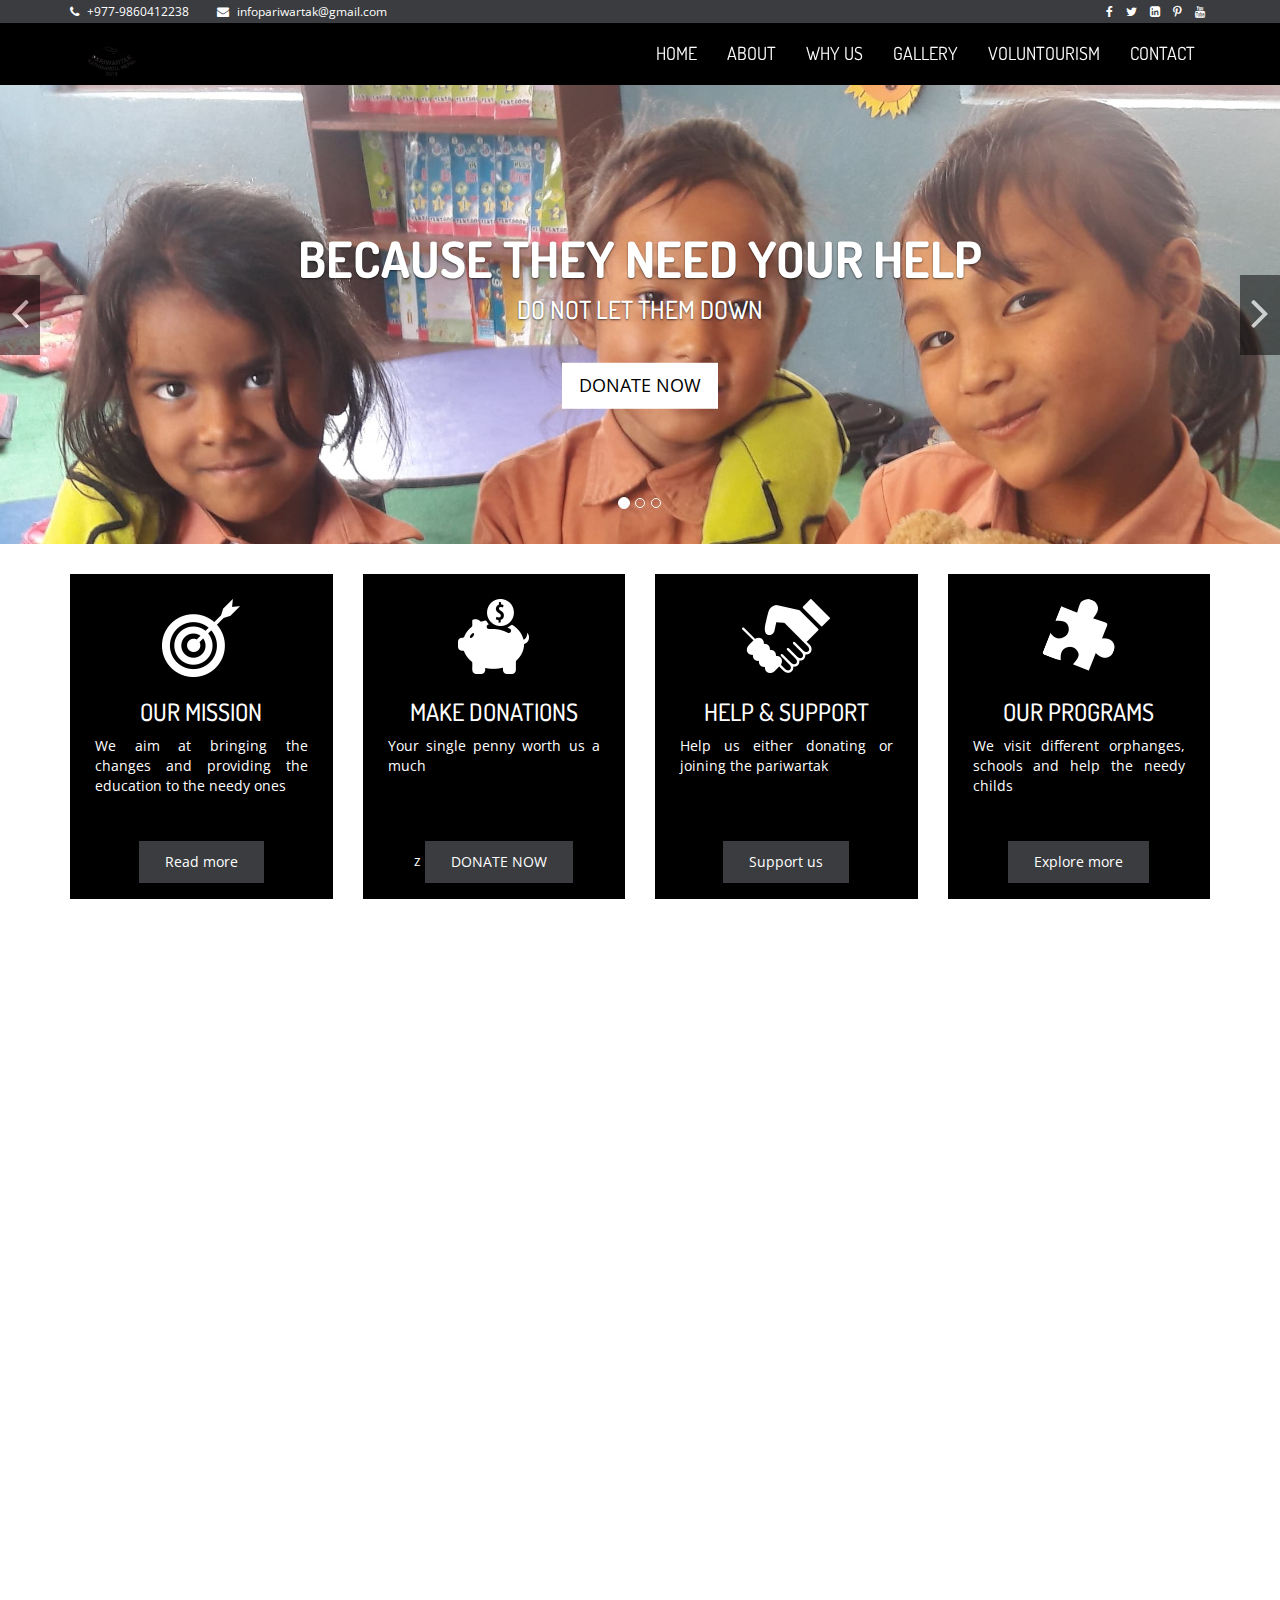
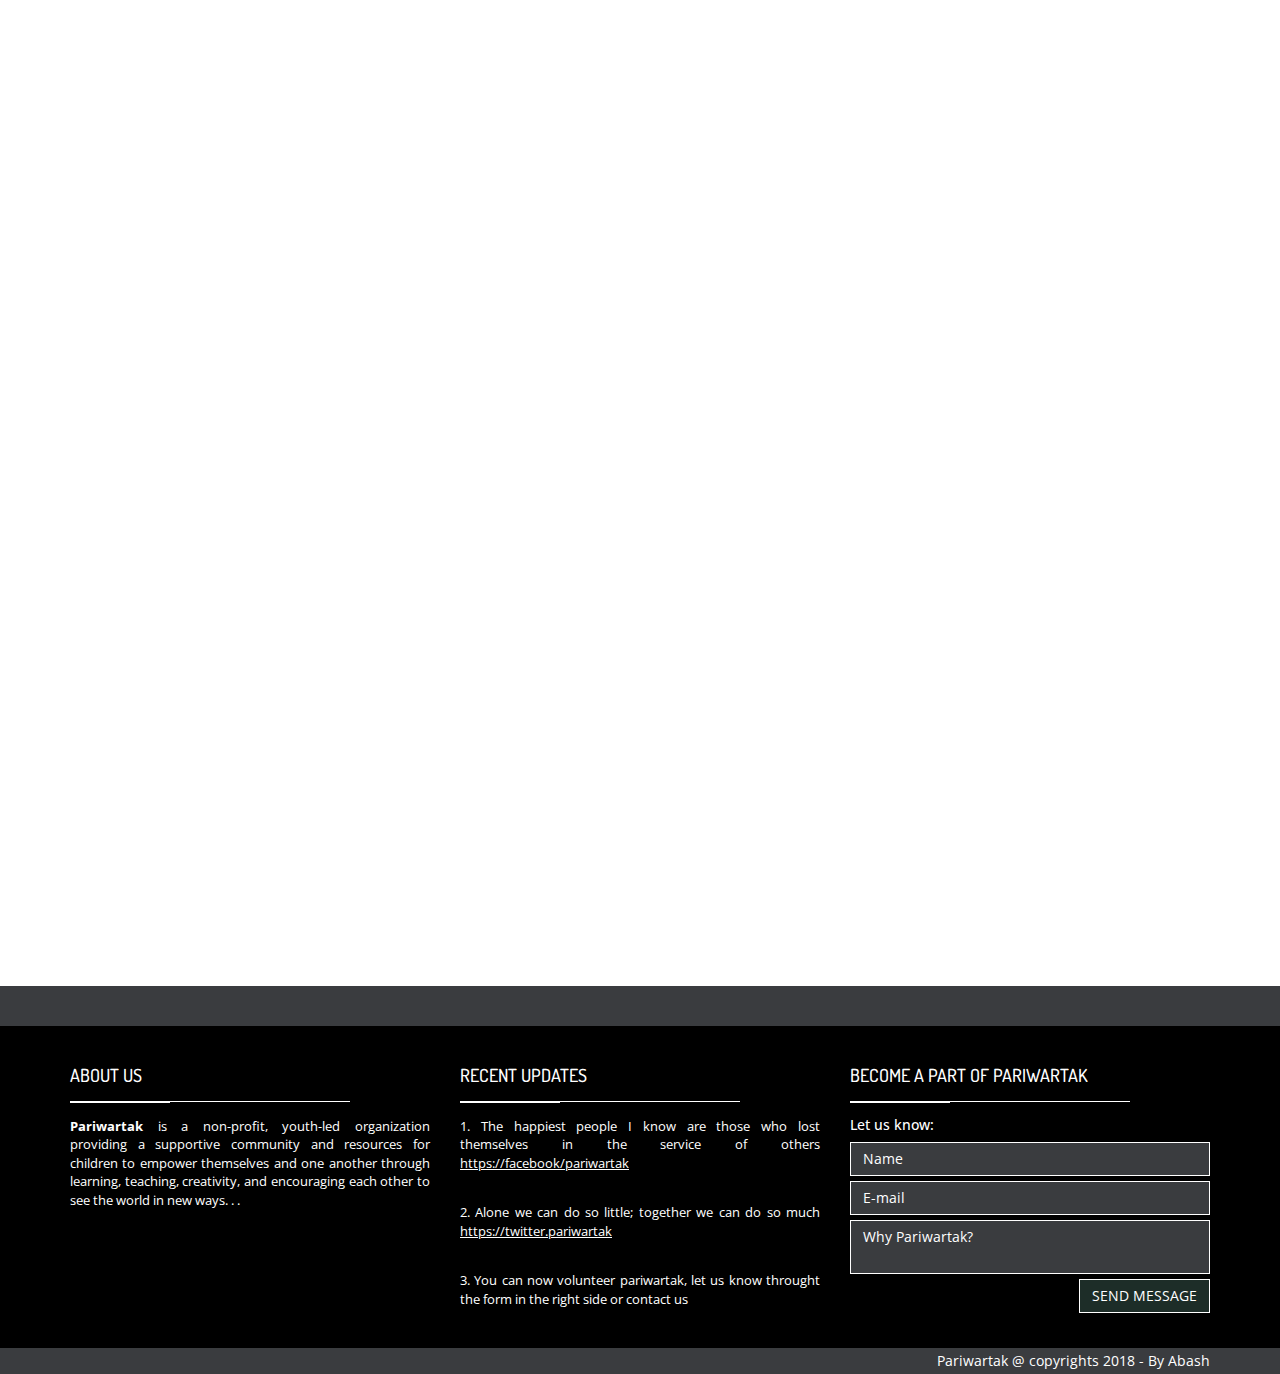
<file: index.html>
<!DOCTYPE html>
<html class="no-js">
    <head>
        <meta charset="utf-8">
        <title> Pariwartak / Non-Governmental Organization </title>
        <meta name="description" content="">
        <meta name="viewport" content="width=device-width, initial-scale=1">
        <!-- Fonts -->
        <link href='http://fonts.googleapis.com/css?family=Open+Sans:400,300,700' rel='stylesheet' type='text/css'>
        <link href='http://fonts.googleapis.com/css?family=Dosis:400,700' rel='stylesheet' type='text/css'>

        <!-- Bootsrap -->
        <link rel="stylesheet" href="assets/css/bootstrap.min.css">

        <!-- Font awesome -->
        <link rel="stylesheet" href="assets/css/font-awesome.min.css">

        <!-- Owl carousel -->
        <link rel="stylesheet" href="assets/css/owl.carousel.css">

        <!-- Template main Css -->
        <link rel="stylesheet" href="assets/css/style.css">
        
        <!-- Modernizr -->
        <script src="assets/js/modernizr-2.6.2.min.js"></script>


    </head>

    <body>


    <header class="main-header">
        
    
        <nav class="navbar navbar-static-top">

            <div class="navbar-top">

              <div class="container">
                  <div class="row">

                    <div class="col-sm-6 col-xs-12">

                        <ul class="list-unstyled list-inline header-contact">
                            <li> <i class="fa fa-phone"></i> <a href="tel:">+977-9860412238</a> </li>
                             <li> <i class="fa fa-envelope"></i> <a href="mailto:infopariwartak@gmail.com">infopariwartak@gmail.com</a> </li>
                       </ul> <!-- /.header-contact  -->
                      
                    </div>

                    <div class="col-sm-6 col-xs-12 text-right">

                        <ul class="list-unstyled list-inline header-social">

                            <li> <a href="https://www.facebook.com/pariwartak/" target="_blank"> <i class="fa fa-facebook"></i> </a> </li>

                            <li> <a href="https://twitter.com/Pariwartak2" target="_blank"> <i class="fa fa-twitter"></i>  </a> </li>

                            <li> <a href="https://www.linkedin.com/in/pariwartak-nepal-a09102187/" target="_blank"> <i class="fa fa-linkedin-square"></i>  </a> </li>

                            <li> <a href="https://www.pinterest.com/infopariwartak0435/" target="_blank"> <i class="fa fa fa-pinterest-p"></i>  </a> </li>

                            <li> <a href="https://www.youtube.com/channel/UCW3ei161CDbGwDAavXSUC-Q" target="_blank"> <i class="fa fa-youtube"></i> </a> </li>
                       </ul> <!-- /.header-social  -->
                      
                    </div>


                  </div>
              </div>

            </div>

            <div class="navbar-main">
              
              <div class="container">

                <div class="navbar-header">
                  <button type="button" class="navbar-toggle collapsed" data-toggle="collapse" data-target="#navbar" aria-expanded="false" aria-controls="navbar">

                    <span class="sr-only">Toggle navigation</span>
                    <span class="icon-bar"></span>
                    <span class="icon-bar"></span>
                    <span class="icon-bar"></span>

                  </button>
                   
                  <a class="navbar-brand" href="index.html"><img src="assets/images/logo.png"  height="40px" alt=""></a>
                  
                </div>

                <div id="navbar" class="navbar-collapse collapse pull-right">

                  <ul class="nav navbar-nav">

                    <li><a href="index.html">HOME</a></li>
                    <li><a href="about.html">ABOUT</a></li>
                    <li><a href="whyus.html">WHY US</a></li>
                    <li><a href="gallery.html">GALLERY</a></li>
                    <li><a href="voluntourism.html">VOLUNTOURISM</a></li>
                    <li><a href="contact.html">CONTACT</a></li>

                  </ul>

                </div> <!-- /#navbar -->

              </div> <!-- /.container -->
              
            </div> <!-- /.navbar-main -->


        </nav> 

    </header> <!-- /. main-header -->




    <!-- Carousel
    ================================================== -->
    <div id="homeCarousel" class="carousel slide carousel-home" data-ride="carousel">

          <!-- Indicators -->
          <ol class="carousel-indicators">
            <li data-target="#homeCarousel" data-slide-to="0" class="active"></li>
            <li data-target="#homeCarousel" data-slide-to="1"></li>
            <li data-target="#homeCarousel" data-slide-to="2"></li>
          </ol>

          <div class="carousel-inner" role="listbox">

            <div class="item active">

              <img src="assets/images/slider/1.jpg" alt="">

              <div class="container">

                <div class="carousel-caption">

                  <h2 class="carousel-title bounceInDown animated slow">Because they need your help</h2>
                  <h4 class="carousel-subtitle bounceInUp animated slow ">Do not let them down</h4>
                  <a href="#" class="btn btn-lg btn-secondary hidden-xs bounceInUp animated slow" data-toggle="modal" data-target="#donateModal">DONATE NOW</a>

                </div> <!-- /.carousel-caption -->

              </div>

            </div> <!-- /.item -->


            <div class="item ">

              <img src="assets/images/slider/2.jpg" alt="">

              <div class="container">

                <div class="carousel-caption">

                  <h2 class="carousel-title bounceInDown animated slow">Together we can improve their lives</h2>
                  <h4 class="carousel-subtitle bounceInUp animated slow"> So let's do it !</h4>
                  <a href="#" class="btn btn-lg btn-secondary hidden-xs bounceInUp animated" data-toggle="modal" data-target="#donateModal">DONATE NOW</a>

                </div> <!-- /.carousel-caption -->

              </div>

            </div> <!-- /.item -->




            <div class="item ">

              <img src="assets/images/slider/3.jpg" alt="">

              <div class="container">

                <div class="carousel-caption">

                  <h2 class="carousel-title bounceInDown animated slow" >With the help of education we can do it.</h2>
                  <h4 class="carousel-subtitle bounceInUp animated slow">You can make the diffrence !</h4>
                  <a href="#" class="btn btn-lg btn-secondary hidden-xs bounceInUp animated slow" data-toggle="modal" data-target="#donateModal">DONATE NOW</a>

                </div> <!-- /.carousel-caption -->

              </div>

            </div> <!-- /.item -->

          </div>

          <a class="left carousel-control" href="#homeCarousel" role="button" data-slide="prev">
            <span class="fa fa-angle-left" aria-hidden="true"></span>
            <span class="sr-only">Previous</span>
          </a>

          <a class="right carousel-control" href="#homeCarousel" role="button" data-slide="next">
            <span class="fa fa-angle-right" aria-hidden="true"></span>
            <span class="sr-only">Next</span>
          </a>

    </div><!-- /.carousel -->

    <div class="section-home about-us fadeIn animated">

        <div class="container">

            <div class="row">

                <div class="col-md-3 col-sm-6">
                
                  <div class="about-us-col">

                        <div class="col-icon-wrapper">
                          <img src="assets/images/icons/our-mission-icon.png" alt="">
                        </div>
                        <h3 class="col-title">our mission</h3>
                        <div class="col-details">

                          <p>We aim at bringing the changes and providing the education to the needy ones</p>
                          
                        </div>
                        <a href="about.html" class="btn btn-primary"> Read more </a>
                    
                  </div>
                  
                </div>


                <div class="col-md-3 col-sm-6">
                
                  <div class="about-us-col">

                        <div class="col-icon-wrapper">
                          <img src="assets/images/icons/make-donation-icon.png" alt="">
                        </div>
                        <h3 class="col-title">Make donations</h3>
                        <div class="col-details">

                          <p>Your single penny worth us a much</p>
                          
                        </div>
                  z      <a href="#" class="btn btn-primary" data-toggle="modal" data-target="#donateModal"> DONATE NOW</a>
                    
                  </div>
                  
                </div>


                <div class="col-md-3 col-sm-6">
                
                  <div class="about-us-col">

                        <div class="col-icon-wrapper">
                          <img src="assets/images/icons/help-icon.png" alt="">
                        </div>
                        <h3 class="col-title">Help & support</h3>
                        <div class="col-details">

                          <p>Help us either donating or joining the pariwartak</p>
                          
                        </div>
                        
                        <a href="#last" class="btn btn-primary"> Support us </a>
                    
                  </div>
                  
                </div>


                <div class="col-md-3 col-sm-6">
                
                  <div class="about-us-col">

                        <div class="col-icon-wrapper">
                          <img src="assets/images/icons/programs-icon.png" alt="">
                        </div>
                        <h3 class="col-title">our programs</h3>
                        <div class="col-details">

                          <p>We visit different orphanges, schools and help the needy childs</p>
                          
                        </div>
                        <a href="gallery.html" class="btn btn-primary"> Explore more </a>
                    
                  </div>
                  
                </div>
                

                
            </div>

        </div>
      
    </div> <!-- /.about-us -->

    <div class="section-home home-reasons">

        <div class="container">

            <div class="row">
                
                <div class="col-md-6">

                    <div class="reasons-col animate-onscroll fadeIn">

                        <img src="assets/images/gallery/a.jpg" alt="">

                        <div class="reasons-titles">

                            <h3 class="reasons-title">Pariwartak</h3>
                            <h5 class="reason-subtitle">The changer</h5>
                            
                        </div>

                        <div class="on-hover hidden-xs">
                            
                                <p>You cannot hope to build a better world without improving the individuals. To that end, each of us must work for his own improvement and, at the same time, share a general responsibility for all humanity, our particular duty being to aid those to whom we think we can be most useful.</p>

                                <p>In my view, the best of humanity is in our exercise of empathy and compassion. It's when we challenge ourselves to walk in the shoes of someone whose pain or plight might seem so different than yours that it's almost incomprehensible.</p>
                                
                        </div>
                    </div>
                    
                </div>


                <div class="col-md-6">

                    <div class="reasons-col animate-onscroll fadeIn">

                        <img src="assets/images/gallery/c.jpg" alt="">

                        <div class="reasons-titles">

                            <h3 class="reasons-title">Education</h3>
                            <h5 class="reason-subtitle">Right to learn</h5>
                            
                        </div>

                        <div class="on-hover hidden-xs">
                            
                                <p> Education is the passport to the future, for tomorrow belongs to those who prepare for it today.</p>


                                <p> Develop a passion for learning. If you do, you will never cease to grow.</p>

                                <p> Develop a passion for learning. If you do, you will never cease to grow.</p>

                                <p>An investment in knowledge pays the best interest.</p>

                                <p>Education is the most powerful weapon which you can use to change the world.</p>

                                <p>Nothing in this world can take the place of persistence. Talent will not: nothing is more common than unsuccessful men with talent. Genius will not; unrewarded genius is almost a proverb. Education will not: the world is full of educated derelicts. Persistence and determination alone are omnipotent</p>
                                
                        </div>


                    </div>
                    
                </div>


            </div>
          
  

        </div>
      

    </div> <!-- /.home-reasons -->

    <div class="section-home our-causes animate-onscroll fadeIn">

        <div class="container">

            <h2 class="title-style-1">Our Causes <span class="title-under"></span></h2>

            <div class="row">

                <div class="col-md-4 col-sm-8">

                    <div class="cause">

                        <img src="assets/images/gallery/cause-hunger.jpg" alt="" class="cause-img">

                        <div class="progress cause-progress">
                          <div class="progress-bar" role="progressbar" aria-valuenow="30" aria-valuemin="0" aria-valuemax="100" style="width: 30%;">
                            10$ / 500$
                          </div>
                        </div>

                        <h4 class="cause-title"><a href="#">HUNGER AND POVERTY </a></h4>
                        <div class="cause-details">
                            “Keep climbing,' he told himself.
                              'Cheeseburgers,' his stomach replied.
                              'Shut up,' he thought.
                              'With fries,' his stomach complained.” 
                        </div>

                        <div class="btn-holder text-center">

                          <a href="#" class="btn btn-primary" data-toggle="modal" data-target="#donateModal"> DONATE NOW</a>
                          
                        </div>

                        

                    </div> <!-- /.cause -->
                    
                </div> 

                <div class="col-md-4 col-sm-8">

                    <div class="cause">

                        <img src="assets/images/gallery/cause-education.jpg" alt="" class="cause-img">

                        <div class="progress cause-progress">
                          <div class="progress-bar" role="progressbar" aria-valuenow="60" aria-valuemin="0" aria-valuemax="100" style="width: 60%;">
                            400$ / 700$
                          </div>
                        </div>

                        <h4 class="cause-title"><a href="#">EDUCATION AND TRAINING</a></h4>
                        <div class="cause-details">
                            Before any great things are accomplished, a memorable change must be made in the system of education…to raise the lower ranks of society nearer to the higher.
                        </div>

                        <div class="btn-holder text-center">

                          <a href="#" class="btn btn-primary" data-toggle="modal" data-target="#donateModal"> DONATE NOW</a>
                          
                        </div>

                        

                    </div> <!-- /.cause -->
                    
                </div>


                <div class="col-md-4 col-sm-8">

                    <div class="cause">

                        <img src="assets/images/gallery/cause-rights.jpg" alt="" class="cause-img">

                        <div class="progress cause-progress">
                          <div class="progress-bar" role="progressbar" aria-valuenow="40" aria-valuemin="0" aria-valuemax="100" style="width: 40%;">
                            400$ / 1000$
                          </div>
                        </div>

                        <h4 class="cause-title"><a href="#">CHILD RIGHTS</a></h4>
                        <div class="cause-details">
                            Child slavery is a crime against humanity. Humanity itself is at stake here. A lot of work still remains, but I will see the end of child labor in my lifetime.
                        </div>

                        <div class="btn-holder text-center">

                          <a href="#" class="btn btn-primary" data-toggle="modal" data-target="#donateModal"> DONATE NOW</a>
                          
                        </div>

                        

                    </div> <!-- /.cause -->
                    
                </div>

            </div>

        </div>
        
    </div> <!-- /.our-causes -->

    




    <div class="section-home our-sponsors animate-onscroll fadeIn">
    
        <div class="container">

            <h2 class="title-style-1">Our Sponsors <span class="title-under"></span></h2>

              <h3> No Sponsors till date. Want to be our sponsors let us know through contact section or ring us..</h3>

            <!-- <ul class="owl-carousel list-unstyled list-sponsors">


              <li> <img src="assets/images/sponsors/bus.png" alt=""></li>
              <li> <img src="assets/images/sponsors/wikimedia.png" alt=""></li>
              <li> <img src="assets/images/sponsors/one-world.png" alt=""></li>
              <li> <img src="assets/images/sponsors/wikiversity.png" alt=""></li>
              <li> <img src="assets/images/sponsors/united-nations.png" alt=""></li>

              <li> <img src="assets/images/sponsors/bus.png" alt=""></li>
              <li> <img src="assets/images/sponsors/wikimedia.png" alt=""></li>
              <li> <img src="assets/images/sponsors/one-world.png" alt=""></li>
              <li> <img src="assets/images/sponsors/wikiversity.png" alt=""></li>
              <li> <img src="assets/images/sponsors/united-nations.png" alt=""></li>

            </ul> -->

        </div>

    </div> <!-- /.our-sponsors -->


    


    <footer class="main-footer">

        <div class="footer-top">
            
        </div>


        <div class="footer-main">
            <div class="container">
                
                <div class="row">
                    <div class="col-md-4">

                        <div class="footer-col">

                            <h4 class="footer-title">About us <span class="title-under"></span></h4>

                            <div class="footer-content">

                                <strong> Pariwartak </strong> is a non-profit, youth-led organization providing a supportive community and resources for children to empower themselves and one another through learning, teaching, creativity, and encouraging each other to see the world in new ways. . .

                            </div>
                            
                        </div>

                    </div>

                    <div class="col-md-4">

                        <div class="footer-col">

                            <h4 class="footer-title">Recent updates <span class="title-under"></span></h4>

                            <div class="footer-content">
                                <ul class="tweets list-unstyled">
                                    <li class="tweet"> 
                                       1. The happiest people I know are those who lost themselves in the service of others <a href="https://www.facebook.com/pariwartak/photos/a.2179661585693102/2179661259026468/?type=3&theater"><u>https://facebook/pariwartak</u></a>                                        
                                    </li>
                                    <li class="tweet"> 
                                        2.  Alone we can do so little; together we can do so much <a href="https://twitter.com/pariwartak/status/1034853713301700608"><u>https://twitter.pariwartak</u> </a>
                                    </li>
                                    <li class="tweet"> 
                                        3. You can now volunteer pariwartak, let us know throught the form in the right side or <a href="contact.html">contact us</a>
                                    </li>

                                </ul>
                            </div>
                            
                        </div>

                    </div>

                    <div id="last">


                    <div class="col-md-4">

                        <div class="footer-col">

                            <h4 class="footer-title">Become a part of pariwartak <span class="title-under"></span></h4>
                            <h5>Let us know:</h5>

                            <div class="footer-content">

                                <div class="footer-form">
                                    
                                    <div class="footer-form" >
                                    
                                    <form action="php/mail.php" class="ajax-form">

                                        <div class="form-group">
                                            <input type="text" name="name" class="form-control" placeholder="Name" required>
                                        </div>

                                         <div class="form-group">
                                            <input type="email" name="email" class="form-control" placeholder="E-mail" required>
                                        </div>

                                        <div class="form-group">
                                            <textarea name="message" class="form-control" placeholder="Why Pariwartak?" required></textarea>
                                        </div>

                                        <div class="form-group alerts">
                        
                                            <div class="alert alert-success" role="alert">
                                              
                                            </div>

                                            <div class="alert alert-danger" role="alert">
                                              
                                            </div>
                                            
                                        </div>

                                         <div class="form-group">
                                            <button type="submit" class="btn btn-submit pull-right">Send message</button>
                                        </div>
                                        
                                    </form>

                                </div>

                                </div>
                            </div>
                            
                        </div>
                    </div>
                    </div>
                    <div class="clearfix"></div>



                </div>
                
                
            </div>

            
        </div>

        <div class="footer-bottom">

            <div class="container text-right">
                Pariwartak @ copyrights 2018 -  <a href="http://abashshah.com.np" target="_blank">By Abash</a>
            </div>
        </div>
        
    </footer> <!-- main-footer -->




    <!-- Donate Modal -->
    <div class="modal fade" id="donateModal" tabindex="-1" role="dialog" aria-labelledby="donateModalLabel" aria-hidden="true">

      <div class="modal-dialog">
        <div class="modal-content">
          <div class="modal-header">
            <button type="button" class="close" data-dismiss="modal" aria-label="Close"><span aria-hidden="true">&times;</span></button>
            <h4 class="modal-title" id="donateModalLabel">DONATE NOW</h4>
          </div>
          <div class="modal-body">

                <form class="form-donation">

                        <h3 class="title-style-1 text-center">Thank you for your donation <span class="title-under"></span>  </h3>

                        <div class="row">

                            <div class="form-group col-md-12 ">
                                <input type="text" class="form-control" id="amount" placeholder="Study materials">
                            </div>

                        </div>


                        <div class="row">
                            <div class="form-group col-md-6">
                                <input type="text" class="form-control" name="firstName" placeholder="First name*">
                            </div>

                            <div class="form-group col-md-6">
                                <input type="text" class="form-control" name="lastName" placeholder="Last name*">
                            </div>
                        </div>


                        <div class="row">

                            <div class="form-group col-md-6">
                                <input type="text" class="form-control" name="email" placeholder="Email*">
                            </div>

                            <div class="form-group col-md-6">
                                <input type="text" class="form-control" name="phone" placeholder="Phone">
                            </div>

                        </div>

                        <div class="row">

                            <div class="form-group col-md-12">
                                <input type="text" class="form-control" name="address" placeholder="Address">
                            </div>

                        </div>


                        <div class="row">

                            <div class="form-group col-md-12">
                                <textarea cols="30" rows="4" class="form-control" name="note" placeholder="Donate only if interested & you have any thing valueable to provide. We'll contact you through the number you provided"></textarea>
                            </div>

                        </div>

                        <div class="row">

                            <div class="form-group col-md-12">
                                <button type="submit" class="btn btn-primary pull-right" name="donateNow" >DONATE NOW</button>
                            </div>

                        </div>



                       
                    
                </form>
            
          </div>
        </div>
      </div>

    </div> <!-- /.modal -->





    <!--  Scripts
    ================================================== -->

    <!-- jQuery -->
   <script src="https://ajax.googleapis.com/ajax/libs/jquery/1.12.4/jquery.min.js"></script>
    <script>window.jQuery || document.write('<script src="assets/js/jquery-1.11.1.min.js"><\/script>')</script>

    <!-- Bootsrap javascript file -->
    <script src="assets/js/bootstrap.min.js"></script>
    
    <!-- owl carouseljavascript file -->
    <script src="assets/js/owl.carousel.min.js"></script>

    <!-- Template main javascript -->
    <script src="assets/js/main.js"></script>

    <!-- Google Analytics: change UA-XXXXX-X to be your site's ID. -->
   <!--  <script>
        (function(b,o,i,l,e,r){b.GoogleAnalyticsObject=l;b[l]||(b[l]=
        function(){(b[l].q=b[l].q||[]).push(arguments)});b[l].l=+new Date;
        e=o.createElement(i);r=o.getElementsByTagName(i)[0];
        e.src='//www.google-analytics.com/analytics.js';
        r.parentNode.insertBefore(e,r)}(window,document,'script','ga'));
        ga('create','UA-XXXXX-X');ga('send','pageview');
    </script> -->

    </body>
</html>
</file>
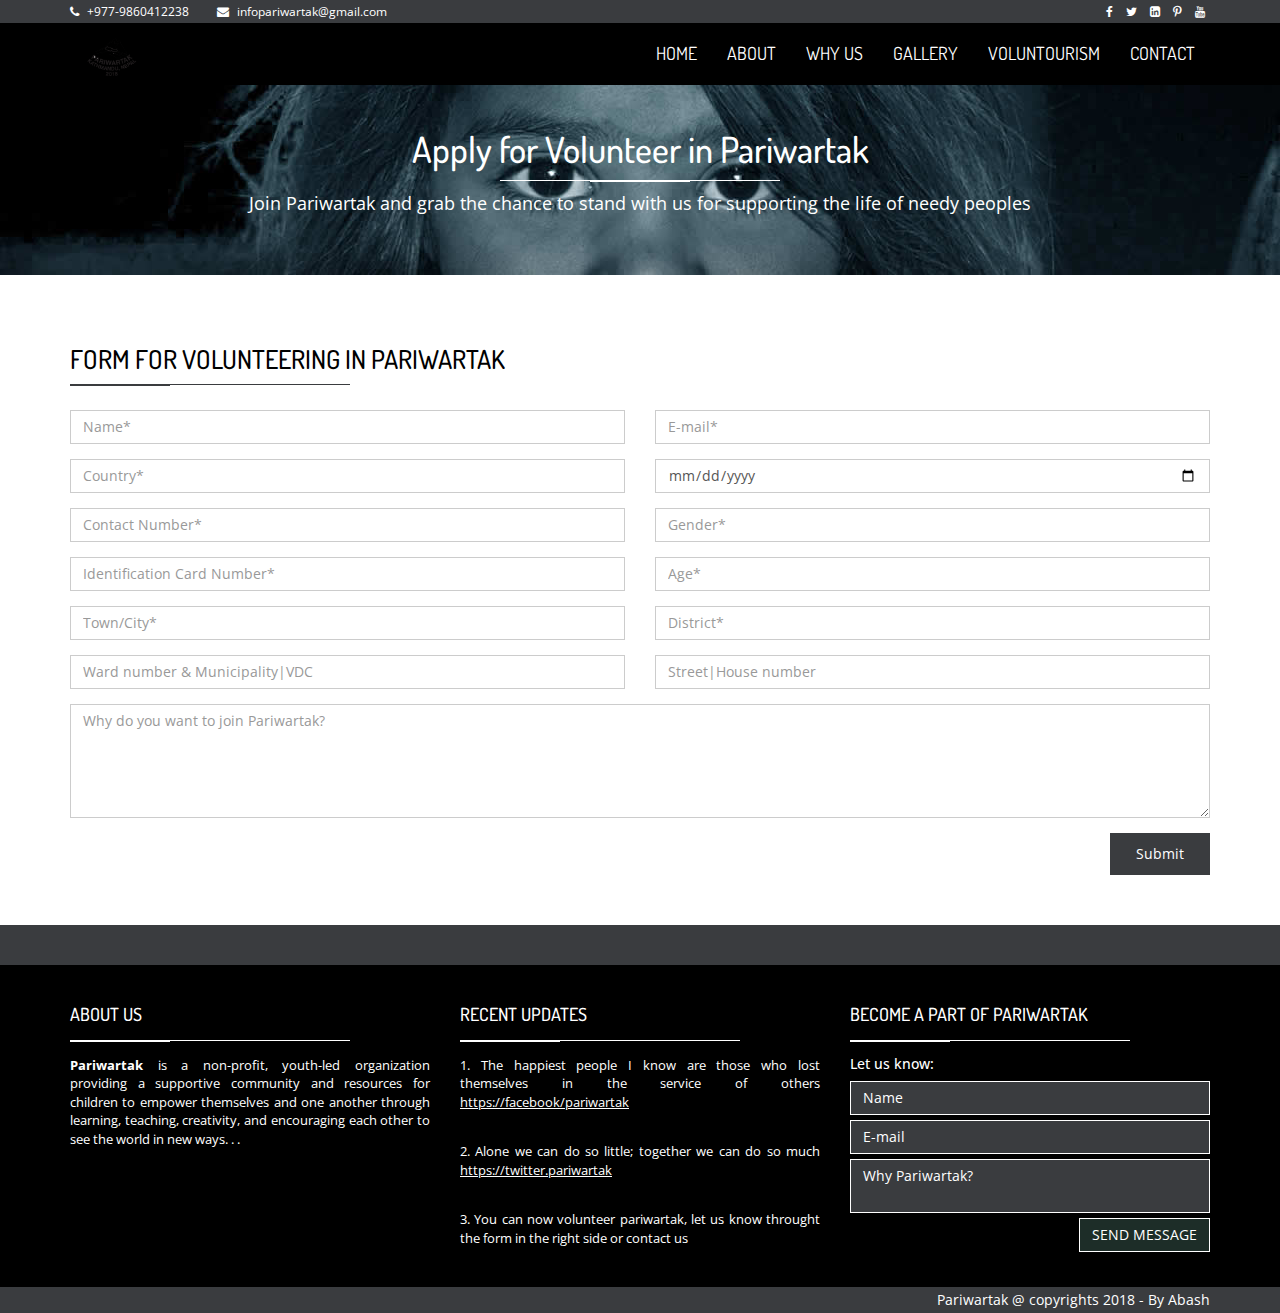
<file: contact.html>
<!DOCTYPE html>
<html class="no-js">
    <head>
        <meta charset="utf-8">
        <title>Contact | Pariwartak / Non-Governmental Organization </title>
        <meta name="description" content="">
        <meta name="viewport" content="width=device-width, initial-scale=1">

        <!-- Fonts -->
        <link href='http://fonts.googleapis.com/css?family=Open+Sans:400,300,700' rel='stylesheet' type='text/css'>
        <link href='http://fonts.googleapis.com/css?family=Dosis:400,700' rel='stylesheet' type='text/css'>

        <!-- Bootsrap -->
        <link rel="stylesheet" href="assets/css/bootstrap.min.css">

        <!-- Font awesome -->
        <link rel="stylesheet" href="assets/css/font-awesome.min.css">

        <!-- Template main Css -->
        <link rel="stylesheet" href="assets/css/style.css">
        
        <!-- Modernizr --z>
        <script src="assets/js/modernizr-2.6.2.min.js"></script>


    </head>
    <body>
    <!-- NAVBAR
    ================================================== -->

    <header class="main-header">
        
    
        <nav class="navbar navbar-static-top">

            <div class="navbar-top">

              <div class="container">
                  <div class="row">

                    <div class="col-sm-6 col-xs-12">

                        <ul class="list-unstyled list-inline header-contact">
                            <li> <i class="fa fa-phone"></i> <a href="tel:">+977-9860412238</a> </li>
                             <li> <i class="fa fa-envelope"></i> <a href="mailto:infopariwartak@gmail.com">infopariwartak@gmail.com</a> </li></ul> <!-- /.header-contact  -->
                      
                    </div>

                    <div class="col-sm-6 col-xs-12 text-right">

                        <ul class="list-unstyled list-inline header-social">

                            <li> <a href="https://www.facebook.com/pariwartak/" target="_blank"> <i class="fa fa-facebook"></i> </a> </li>

                            <li> <a href="https://twitter.com/Pariwartak2" target="_blank"> <i class="fa fa-twitter"></i>  </a> </li>

                            <li> <a href="https://www.linkedin.com/in/pariwartak-nepal-a09102187/" target="_blank"> <i class="fa fa-linkedin-square"></i>  </a> </li>

                            <li> <a href="https://www.pinterest.com/infopariwartak0435/" target="_blank"> <i class="fa fa fa-pinterest-p"></i>  </a> </li>

                            <li> <a href="https://www.youtube.com/channel/UCW3ei161CDbGwDAavXSUC-Q" target="_blank"> <i class="fa fa-youtube"></i> </a> </li>

                       </ul> <!-- /.header-social  -->
                      
                    </div>


                  </div>
              </div>

            </div>

            <div class="navbar-main">
              
              <div class="container">

                <div class="navbar-header">
                  <button type="button" class="navbar-toggle collapsed" data-toggle="collapse" data-target="#navbar" aria-expanded="false" aria-controls="navbar">

                    <span class="sr-only">Toggle navigation</span>
                    <span class="icon-bar"></span>
                    <span class="icon-bar"></span>
                    <span class="icon-bar"></span>

                  </button>
                  
                   <a class="navbar-brand" href="index.html"><img src="assets/images/logo.png"  height="40px" alt=""></a>
                  
                </div>

                <div id="navbar" class="navbar-collapse collapse pull-right">

                  <ul class="nav navbar-nav">

                    <li><a href="index.html">HOME</a></li>
                    <li><a href="about.html">ABOUT</a></li>
                    <li><a href="whyus.html">WHY US</a></li>
                    <li><a href="gallery.html">GALLERY</a></li>
                    <li><a href="voluntourism.html">VOLUNTOURISM</a></li>
                    <li><a href="contact.html">CONTACT</a></li>

                  </ul>

                </div> <!-- /#navbar -->

              </div> <!-- /.container -->
              
            </div> <!-- /.navbar-main -->


        </nav> 

    </header> <!-- /. main-header -->


	<div class="page-heading text-center">

		<div class="container zoomIn animated">
			
			<h1 class="page-title">Apply for Volunteer in Pariwartak<span class="title-under"></span></h1>
			<p class="page-description">
				 Join Pariwartak and grab the chance to stand with us for supporting the life of needy peoples
			</p>
			
		</div>

	</div>

	<div class="main-container fadeIn animated">

		<div class="container">

			<div class="row">

				<div class="col-md-12 col-sm-12 col-form">

					<h2 class="title-style-2">Form for Volunteering in Pariwartak<span class="title-under"></span></h2>

					<form action="php/mail.php" class="contact-form ajax-form">

						<div class="row">

                            <div class="form-group col-md-6">
                                <input type="text" name="name" class="form-control" placeholder="Name*" required>
                            </div>

                            <div class="form-group col-md-6">
                                <input type="email" name="email" class="form-control" placeholder="E-mail*" required>
                            </div>

                            <div class="form-group col-md-6">
                                <input type="text" name="country" class="form-control" placeholder="Country*" required>
                            </div>

                            <div class="form-group col-md-6">
                                <input type="date" name="birthdate" class="form-control" placeholder="DateofBirth*" required>
                            </div>

                            <div class="form-group col-md-6">
                                <input type="number" name="contactnum" class="form-control" placeholder="Contact Number*" required>
                            </div>

                            <div class="form-group col-md-6">
                                <input type="text" name="gender" class="form-control" placeholder="Gender*" required>
                            </div>

                            <div class="form-group col-md-6">
                                <input type="number" name="idnum" class="form-control" placeholder="Identification Card Number*" required>
                            </div>

                            <div class="form-group col-md-6">
                                <input type="number" name="age" class="form-control" placeholder="Age*" required>
                            </div>

                            <div class="form-group col-md-6">
                                <input type="text" name="City" class="form-control" placeholder="Town/City*" required>
                            </div>

                            <div class="form-group col-md-6">
                                <input type="text" name="district" class="form-control" placeholder="District*" required>
                            </div>

                            <div class="form-group col-md-6">
                                <input type="text" name="wardnum" class="form-control" placeholder="Ward number & Municipality|VDC">
                            </div>

                            <div class="form-group col-md-6">
                                <input type="text" name="street" class="form-control" placeholder="Street|House number">
                            </div>

						</div>

                        <div class="form-group">
                            <textarea name="message" rows="5" class="form-control" placeholder="Why do you want to join Pariwartak?" required></textarea>
                        </div>

                        <div class="form-group alerts">
                        
                        	<div class="alert alert-success" role="alert">
							  
							</div>

							<div class="alert alert-danger" role="alert">
							  
							</div>
							
                        </div>	

                         <div class="form-group">
                            <button type="submit" class="btn btn-primary pull-right">Submit</button>
                        </div>

                        <div class="clearfix"></div>

					</form>

				</div>

				<!--<div class="col-md-4 col-md-offset-1 col-contact">

					<h2 class="title-style-2"> PARIWARTAK CONTACTS <span class="title-under"></span></h2>
					<p>
						Feel free to contact us with questions, partnership proposals, media inquiries, or just to say “hi.” 
					</p>

					<div class="contact-items">

						<ul class="list-unstyled contact-items-list">
							<li class="contact-item"> <span class="contact-icon"> <i class="fa fa-map-marker"></i></span>Aloknagar-31 Baneshwor </li>
							<li class="contact-item"> <span class="contact-icon"> <i class="fa fa-phone"></i></span> +977-9860412238</li>

							<li class="contact-item"> <span class="contact-icon"> <i class="fa fa-envelope"></i></span> infopariwartak@gmail.com</li>
						</ul>
					</div>
                -->
					
					
				</div>

			</div> <!-- /.row -->


		</div>
		


	</div>

	<!-- <div id="contact-map" class="contact-map"> -->

		
	</div>


    <footer class="main-footer">

        <div class="footer-top">
            
        </div>


        <div class="footer-main">
            <div class="container">
                
                <div class="row">
                    <div class="col-md-4">

                        <div class="footer-col">

                            <h4 class="footer-title">About us <span class="title-under"></span></h4>

                            <div class="footer-content">
                                <strong> Pariwartak </strong> is a non-profit, youth-led organization providing a supportive community and resources for children to empower themselves and one another through learning, teaching, creativity, and encouraging each other to see the world in new ways. . .

                            </div>
                            
                        </div>

                    </div>

                    <div class="col-md-4">

                        <div class="footer-col">

                            <h4 class="footer-title">Recent updates <span class="title-under"></span></h4>

                            <div class="footer-content">
                                <ul class="tweets list-unstyled">
                                    <li class="tweet"> 
                                        1. The happiest people I know are those who lost themselves in the service of others <a href="https://www.facebook.com/pariwartak/photos/a.2179661585693102/2179661259026468/?type=3&theater"><u>https://facebook/pariwartak</u></a>                                        
                                    </li>
                                    <li class="tweet"> 
                                        2.  Alone we can do so little; together we can do so much <a href="https://twitter.com/pariwartak/status/1034853713301700608"><u>https://twitter.pariwartak</u> </a>
                                    </li>
                                    <li class="tweet"> 
                                        3. You can now volunteer pariwartak, let us know throught the form in the right side or <a href="contact.html">contact us</a>
                                    </li>

                                </ul>
                            </div>
                            
                        </div>

                    </div>


                    <div class="col-md-4">

                        <div class="footer-col">

                            <h4 class="footer-title">Become a part of pariwartak <span class="title-under"></span></h4>
                            
                            <h5>Let us know:</h5>

                            <div class="footer-content">

                                <div class="footer-form" >
                                    
                                    <form action="php/mail.php" class="ajax-form">

                                        <div class="form-group">
                                            <input type="text" name="name" class="form-control" placeholder="Name" required>
                                        </div>

                                         <div class="form-group">
                                            <input type="email" name="email" class="form-control" placeholder="E-mail" required>
                                        </div>

                                        <div class="form-group">
                                            <textarea name="message" class="form-control" placeholder="Why Pariwartak?" required></textarea>
                                        </div>

                                        <div class="form-group alerts">
                        
                                            <div class="alert alert-success" role="alert">
                                              
                                            </div>

                                            <div class="alert alert-danger" role="alert">
                                              
                                            </div>
                                            
                                        </div>

                                         <div class="form-group">
                                            <button type="submit" class="btn btn-submit pull-right">Send message</button>
                                        </div>
                                        
                                    </form>

                                </div>
                            </div>
                            
                        </div>

                    </div>
                    <div class="clearfix"></div>



                </div>
                
                
            </div>

            
        </div>

        <div class="footer-bottom">

            <div class="container text-right">
                Pariwartak @ copyrights 2018 -  <a href="http://abashshah.com.np" target="_blank">By Abash</a>
            </div>
        </div>
        
    </footer>




       
        
        <!-- jQuery -->
        <script src="https://ajax.googleapis.com/ajax/libs/jquery/1.12.4/jquery.min.js"></script>
        <script>window.jQuery || document.write('<script src="assets/js/jquery-1.11.1.min.js"><\/script>')</script>

        <!-- Bootsrap javascript file -->
        <script src="assets/js/bootstrap.min.js"></script>

        <!-- PrettyPhoto javascript file -->
        <script src="assets/js/jquery.prettyPhoto.js"></script>



        <!-- Google map  -->
        <!-- <script src="http://maps.google.com/maps/api/js?sensor=false&amp;libraries=places" type="text/javascript"></script> -->


        <!-- Template main javascript -->
        <script src="assets/js/main.js"></script>

        <!-- Google Analytics: change UA-XXXXX-X to be your site's ID. -->
        <!-- <script>
            (function(b,o,i,l,e,r){b.GoogleAnalyticsObject=l;b[l]||(b[l]=
            function(){(b[l].q=b[l].q||[]).push(arguments)});b[l].l=+new Date;
            e=o.createElement(i);r=o.getElementsByTagName(i)[0];
            e.src='//www.google-analytics.com/analytics.js';
            r.parentNode.insertBefore(e,r)}(window,document,'script','ga'));
            ga('create','UA-XXXXX-X');ga('send','pageview');
        </script> -->
    </body>
</html>
</file>
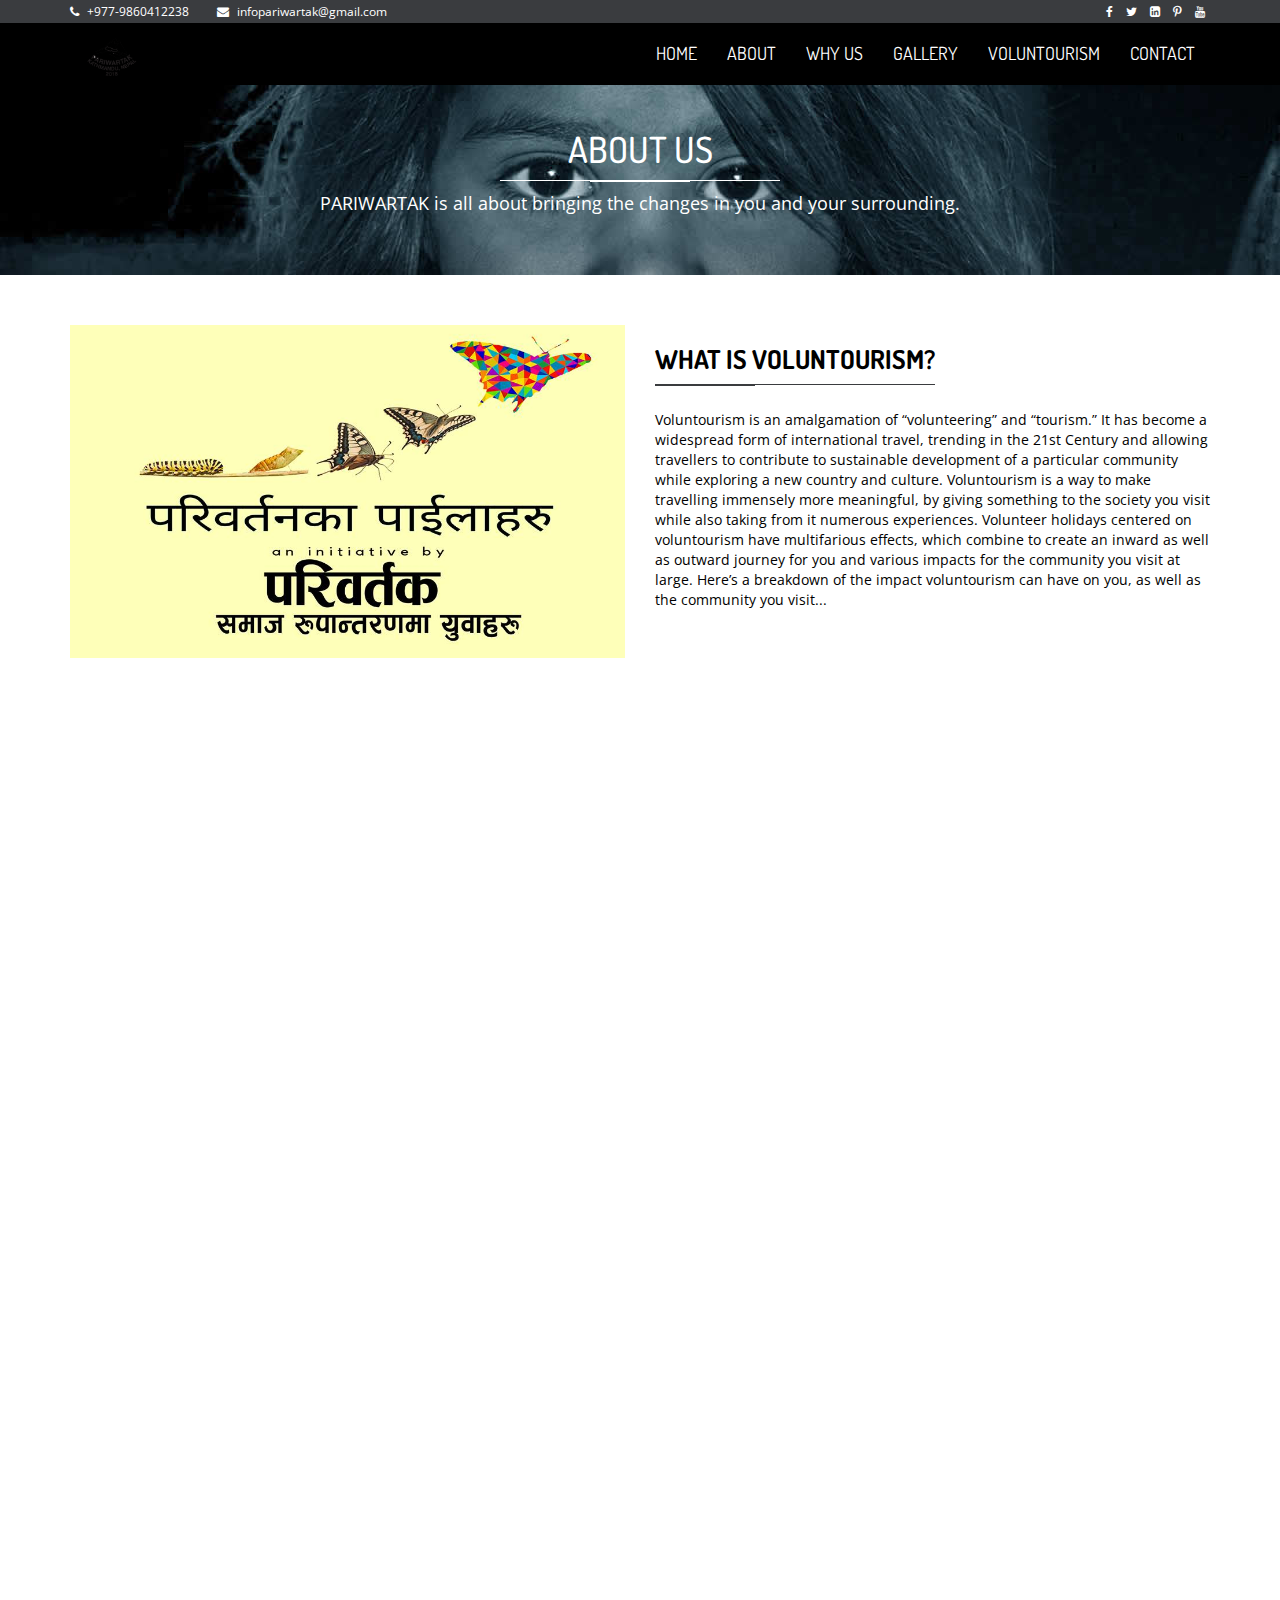
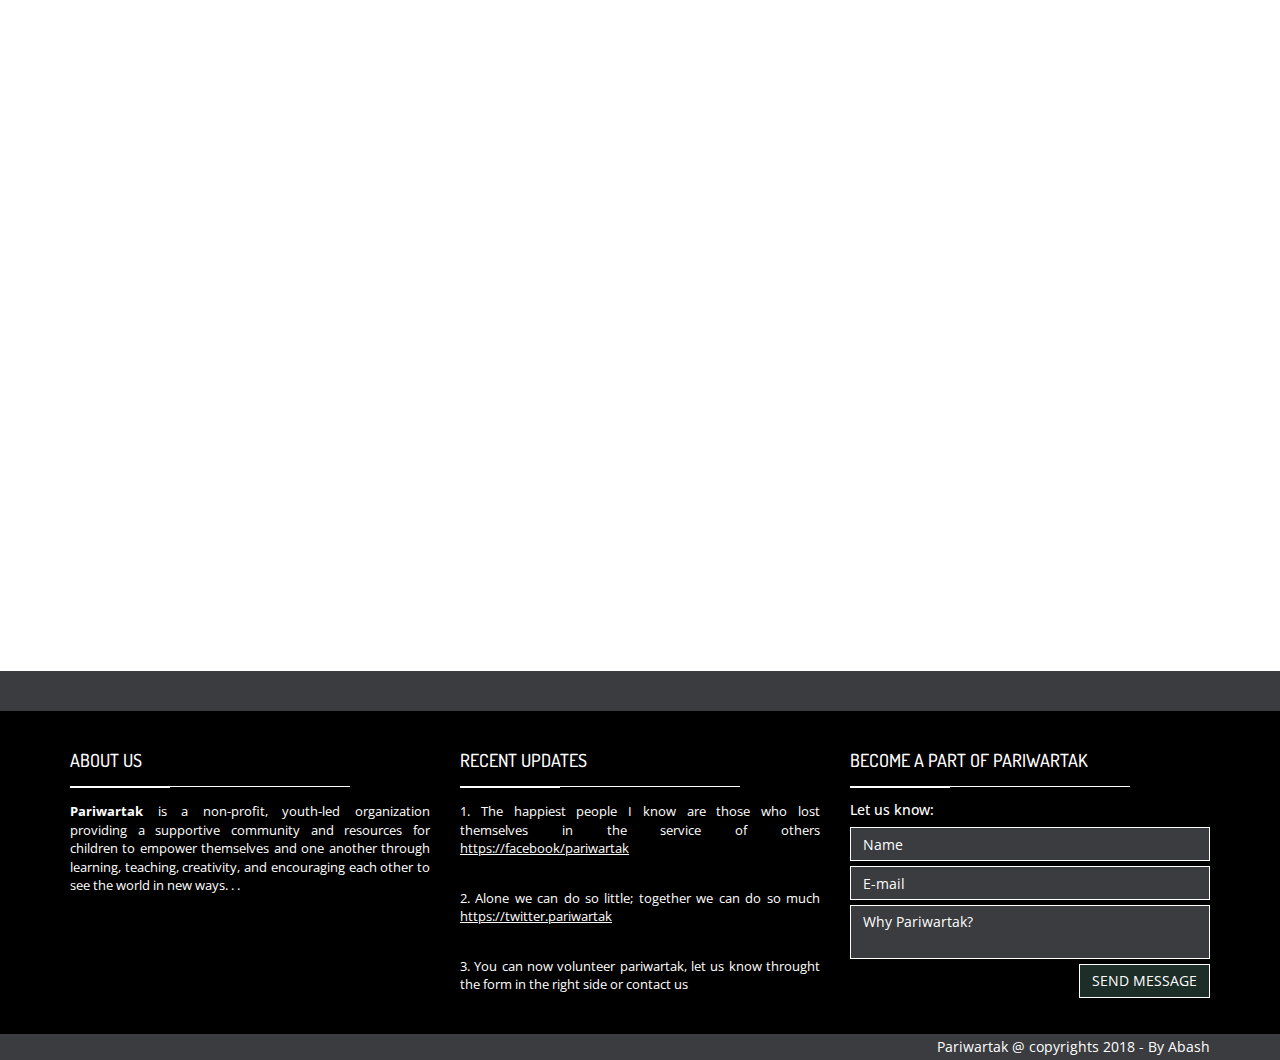
<file: voluntourism.html>
<!DOCTYPE html>
<html class="no-js">
    <head>
        <meta charset="utf-8">
        <title>About | Pariwartak  / Non-Governmental Organization </title>

        <meta name="description" content="">
        <meta name="viewport" content="width=device-width, initial-scale=1">

        <!-- Fonts -->
        <link href='http://fonts.googleapis.com/css?family=Open+Sans:400,300,700' rel='stylesheet' type='text/css'>
        <link href='http://fonts.googleapis.com/css?family=Dosis:400,700' rel='stylesheet' type='text/css'>

        <!-- Bootsrap -->
        <link rel="stylesheet" href="assets/css/bootstrap.min.css">

        <!-- Font awesome -->
        <link rel="stylesheet" href="assets/css/font-awesome.min.css">

        <!-- Template main Css -->
        <link rel="stylesheet" href="assets/css/style.css">
        
        <!-- Modernizr -->
        <script src="assets/js/modernizr-2.6.2.min.js"></script>


    </head>
    <body>
    <!-- NAVBAR
    ================================================== -->

    <header class="main-header">
        
    
        <nav class="navbar navbar-static-top">

            <div class="navbar-top">

              <div class="container">
                  <div class="row">

                    <div class="col-sm-6 col-xs-12">

                        <ul class="list-unstyled list-inline header-contact">
                            <li> <i class="fa fa-phone"></i> <a href="tel:">+977-9860412238</a> </li>
                             <li> <i class="fa fa-envelope"></i> <a href="mailto:infopariwartak@gmail.com">infopariwartak@gmail.com</a> </li></ul> <!-- /.header-contact  -->
                      
                    </div>

                    <div class="col-sm-6 col-xs-12 text-right">

                        <ul class="list-unstyled list-inline header-social">

                            <li> <a href="https://www.facebook.com/pariwartak/" target="_blank"> <i class="fa fa-facebook"></i> </a> </li>

                            <li> <a href="https://twitter.com/Pariwartak2" target="_blank"> <i class="fa fa-twitter"></i>  </a> </li>

                            <li> <a href="https://www.linkedin.com/in/pariwartak-nepal-a09102187/" target="_blank"> <i class="fa fa-linkedin-square"></i>  </a> </li>

                            <li> <a href="https://www.pinterest.com/infopariwartak0435/" target="_blank"> <i class="fa fa fa-pinterest-p"></i>  </a> </li>

                            <li> <a href="https://www.youtube.com/channel/UCW3ei161CDbGwDAavXSUC-Q" target="_blank"> <i class="fa fa-youtube"></i> </a> </li>
                       </ul> <!-- /.header-social  -->
                      
                    </div>


                  </div>
              </div>

            </div>

            <div class="navbar-main">
              
              <div class="container">

                <div class="navbar-header">
                  <button type="button" class="navbar-toggle collapsed" data-toggle="collapse" data-target="#navbar" aria-expanded="false" aria-controls="navbar">

                    <span class="sr-only">Toggle navigation</span>
                    <span class="icon-bar"></span>
                    <span class="icon-bar"></span>
                    <span class="icon-bar"></span>

                  </button>
                  
                   <a class="navbar-brand" href="index.html"><img src="assets/images/logo.png"  height="40px" alt=""></a>
                  
                </div>

                <div id="navbar" class="navbar-collapse collapse pull-right">

                  <ul class="nav navbar-nav">

                    <li><a href="index.html">HOME</a></li>
                    <li><a href="about.html">ABOUT</a></li>
                    <li><a href="whyus.html">WHY US</a></li>
                    <li><a href="gallery.html">GALLERY</a></li>
                    <li><a href="voluntourism.html">VOLUNTOURISM</a></li>
                    <li><a href="contact.html">CONTACT</a></li>

                  </ul>

                </div> <!-- /#navbar -->

              </div> <!-- /.container -->
              
            </div> <!-- /.navbar-main -->


        </nav> 

    </header> <!-- /. main-header -->


	<div class="page-heading text-center">

		<div class="container zoomIn animated">
			
			<h1 class="page-title">ABOUT US <span class="title-under"></span></h1>
			<p class="page-description">
				PARIWARTAK is all about bringing the changes in you and your surrounding.
			</p>
			
		</div>

	</div>

	<div class="main-container">

		<div class="container">

			<div class="row fadeIn animated">

				<div class="col-md-6">

					<img src="assets/images/p2.jpg" alt="" class="img-responsive">

				</div>

				<div class="col-md-6">

					<h2 class="title-style-2"> <b>WHAT IS VOLUNTOURISM?</b><span class="title-under"></span></h2>

					Voluntourism is an amalgamation of “volunteering” and “tourism.” It has become a widespread form of international travel, trending in the 21st Century and allowing travellers to contribute to sustainable development of a particular community while exploring a new country and culture. Voluntourism is a way to make travelling immensely more meaningful, by giving something to the society you visit while also taking from it numerous experiences.
					Volunteer holidays centered on voluntourism have multifarious effects, which combine to create an inward as well as outward journey for you and various impacts for the community you visit at large. Here’s a breakdown of the impact voluntourism can have on you, as well as the community you visit...
					
				</div>

			</div> <!-- /.row -->


		</div> <!-- /.about-us -->


	    <div class="our-team animate-onscroll fadeIn">

	        <div class="container">

	            <h2 class="title-style-1"><b>HOW VOLUNTOURISM WILL BENEFIT YOU:</b><span class="title-under"></span></h2>

	            <div class="row">
                                  
    <h3><strong>1. Allows you to explore a country more closely.</strong></h3>
Are you travelling abroad just to take more photographs and chill at the crowded touristy spots? Think again, please! This is something that almost everyone does, and you’ll be no exception. Why not do something that is new, and might encourage others to follow your footsteps? When you travel to volunteer, you get to see the destination more closely, get more involved with the local community people, and also explore the places not much known by the tourists. 
For example, Thailand is one of the most popular holiday destinations, and people travel from all over the world to relish the experience of shopping at the floating markets and also the buzzing nightlife of Bangkok. But you can make a difference by volunteering for the kids at an orphanage in Bangkok, while enjoying everything else that the city has to offer.<br><br>
    <h3><strong>2. Helps you enhance your skills.</strong></h3>
Each one of us is blessed with a set of skills; some we are aware of, and some we discover and polish with time. How wonderful would it be to enhance your skills while holidaying abroad? Volunteering give you the opportunity to choose from an array of program options, and you know that no matter what you can contribute to the host community in the best possible way. Further, the development of volunteers’ skills is often accelerated and enhanced by encountering new problems that may arise anytime during the course of volunteer work.<br><br>
    <h3><strong>3. Nurtures your emotional intelligence.</strong></h3>
An immersive volunteering experience can help you in developing a raft of personal and professional skills, including cross-cultural communication and empathy. A crisis situation in a different country will not only test your patience, but also check the balance of your emotions and intelligence.<br><br>
    <h3><strong>4. Changes your perspective of the world.</strong></h3>
Volunteering abroad can be one of the most formative experiences of a volunteer’s life. It has the power to change the perspective of an individual’s outlook on the world. If you engage yourself in serving people, you’ll realize that the world has so much affection to offer. A volunteer gets to connect to other volunteers coming from different political, socioeconomic, and cultural backgrounds, which provides real knowledge about a wider world.<br><br>
    <h3><strong>5. Boosts your career.</strong></h3>
Voluntourism is an excellent means for career enhancement. An experience in a different country, serving a community you barely knew, and exploring a place from a completely new angle will add some extra value to your resume, making your employer look up to you. It will also keep you ahead of your peers, who may lack ground level experience and exposure to real work.
Volunteering is not a one-sided thing. While you gain a lot, your host community equally benefits from your contributions. Let me explain just how many ways they do...<br><br>

<h2 class="title-style-1"><b>How voluntourism will benefit your host country:</b><span class="title-under"></span></h2>

    <h3><strong>1. Gives community members hope and happiness.</strong></h3>
Volunteer work essentially involves working with people who are otherwise neglected by society in some way, or possibly are some form of a minority or looked down upon. What you have to offer them might appear very negligible to you, but for them, your time and commitment is immensely valuable as it’s a source of hope and happiness for them.<br>
    <h3><strong>2. Provides necessary funding.</strong></h3>
The money you pay for volunteering abroad highly contributes in fuelling the necessary projects for the development of the native communities. While it fulfils your criteria of travelling and enjoying, it also caters the issues of people who aren’t as lucky as you or me. Collecting fees from international volunteers is one way in which various ngos all over the world keeps functioning effectively.<br>
    <h3><strong>3. Imparts new learning, and raises confidence.</strong></h3>
As an interesting saying goes, “Give a man a fish and he eats for a day. Teach a man to fish and he eats for life.” If you think you are a good teacher, you can offer your valuable time teaching kids as well as women in countries like India, Nepal, Uganda, Ghana etc. This would not only help them learn about new things, but also boost their confidence and help them take better decisions in life. Education is the base for sustainable development, and has long-lasting effects.<br>
    <h3><strong>4. Connects the community to the world.</strong></h3>
You’ll travel across the seas and continents, and work for a community where people might not even know about anything outside the place where they’ll always dwelt. Therefore, you shall be a connecting link between them and the world. You can introduce the power of internet amongst those community folks, which would enable them to know and learn about the wider world beyond their boundaries.<br>
    <h3><strong>5. Voluntourism contributes to more responsible tourism.</strong></h3>
Next time, when you decide to take a trip abroad to your preferred destination, try to look up volunteering opportunities, and find out how you can serve your host country while enjoying your trip. The experience of walking along the Great Wall of China is definitely breathtaking, but a trip to China will be more fulfilling if you contribute your valuable time engaging yourself in volunteering programs with poor kids and disabled care. Similarly, volunteering for a year in Africa would be just as adventurous as taking any of those wildlife safaris you’ve seen photos of in Instagram, wouldn’t it? Travelling is always a memorable experience, but voluntourism is a journey worth taking at least for once in a lifetime!

	              

	            </div> <!-- /.row -->

	        </div>

	    </div>
		


	</div>


    <footer class="main-footer">

        <div class="footer-top">
            
        </div>


        <div class="footer-main">
            <div class="container">
                
                <div class="row">
                    <div class="col-md-4">

                        <div class="footer-col">

                            <h4 class="footer-title">About us <span class="title-under"></span></h4>

                            <div class="footer-content">
                                <strong> Pariwartak </strong> is a non-profit, youth-led organization providing a supportive community and resources for children to empower themselves and one another through learning, teaching, creativity, and encouraging each other to see the world in new ways. . .

							 </div>
                            
                        </div>

                    </div>

                    <div class="col-md-4">

                        <div class="footer-col">

                            <h4 class="footer-title">Recent updates <span class="title-under"></span></h4>

                            <div class="footer-content">
                                <ul class="tweets list-unstyled">
                                    <li class="tweet"> 
                                        1. The happiest people I know are those who lost themselves in the service of others <a href="https://www.facebook.com/pariwartak/photos/a.2179661585693102/2179661259026468/?type=3&theater"><u>https://facebook/pariwartak</u></a>                                       
                                    </li>
                                    <li class="tweet"> 
                                        2.  Alone we can do so little; together we can do so much <a href="https://twitter.com/pariwartak/status/1034853713301700608"><u>https://twitter.pariwartak</u> </a>
                                    </li>
                                    <li class="tweet"> 
                                        3. You can now volunteer pariwartak, let us know throught the form in the right side or <a href="contact.html">contact us</a>
                                    </li>

                                </ul>
                            </div>
                            
                        </div>

                    </div>


                    <div class="col-md-4">

                        <div class="footer-col">

                            <h4 class="footer-title">Become a part of pariwartak <span class="title-under"></span></h4>
                            
                            <h5>Let us know:</h5>

                            <div class="footer-content">

                                <div class="footer-form" >
                                    
                                    <form action="php/mail.php" class="ajax-form">

                                        <div class="form-group">
                                            <input type="text" name="name" class="form-control" placeholder="Name" required>
                                        </div>

                                         <div class="form-group">
                                            <input type="email" name="email" class="form-control" placeholder="E-mail" required>
                                        </div>

                                        <div class="form-group">
                                            <textarea name="message" class="form-control" placeholder="Why Pariwartak?" required></textarea>
                                        </div>

                                        <div class="form-group alerts">
                        
                                            <div class="alert alert-success" role="alert">
                                              
                                            </div>

                                            <div class="alert alert-danger" role="alert">
                                              
                                            </div>
                                            
                                        </div>

                                         <div class="form-group">
                                            <button type="submit" class="btn btn-submit pull-right">Send message</button>
                                        </div>
                                        
                                    </form>

                                </div>
                            </div>
                            
                        </div>

                    </div>
                    <div class="clearfix"></div>



                </div>
                
                
            </div>

            
        </div>

        <div class="footer-bottom">

            <div class="container text-right">
                Pariwartak @ copyrights 2018 -  <a href="http://abashshah.com.np" target="_blank">By Abash</a>
            </div>
        </div>
        
    </footer>




       
        
        <!-- jQuery -->
        <script src="https://ajax.googleapis.com/ajax/libs/jquery/1.12.4/jquery.min.js"></script>
        <script>window.jQuery || document.write('<script src="assets/js/jquery-1.11.1.min.js"><\/script>')</script>

        <!-- Bootsrap javascript file -->
        <script src="assets/js/bootstrap.min.js"></script>


        <!-- Template main javascript -->
        <script src="assets/js/main.js"></script>

        <!-- Google Analytics: change UA-XXXXX-X to be your site's ID. -->
        <!-- <script>
            (function(b,o,i,l,e,r){b.GoogleAnalyticsObject=l;b[l]||(b[l]=
            function(){(b[l].q=b[l].q||[]).push(arguments)});b[l].l=+new Date;
            e=o.createElement(i);r=o.getElementsByTagName(i)[0];
            e.src='//www.google-analytics.com/analytics.js';
            r.parentNode.insertBefore(e,r)}(window,document,'script','ga'));
            ga('create','UA-XXXXX-X');ga('send','pageview');
        </script> -->
    </body>
</html>
</file>
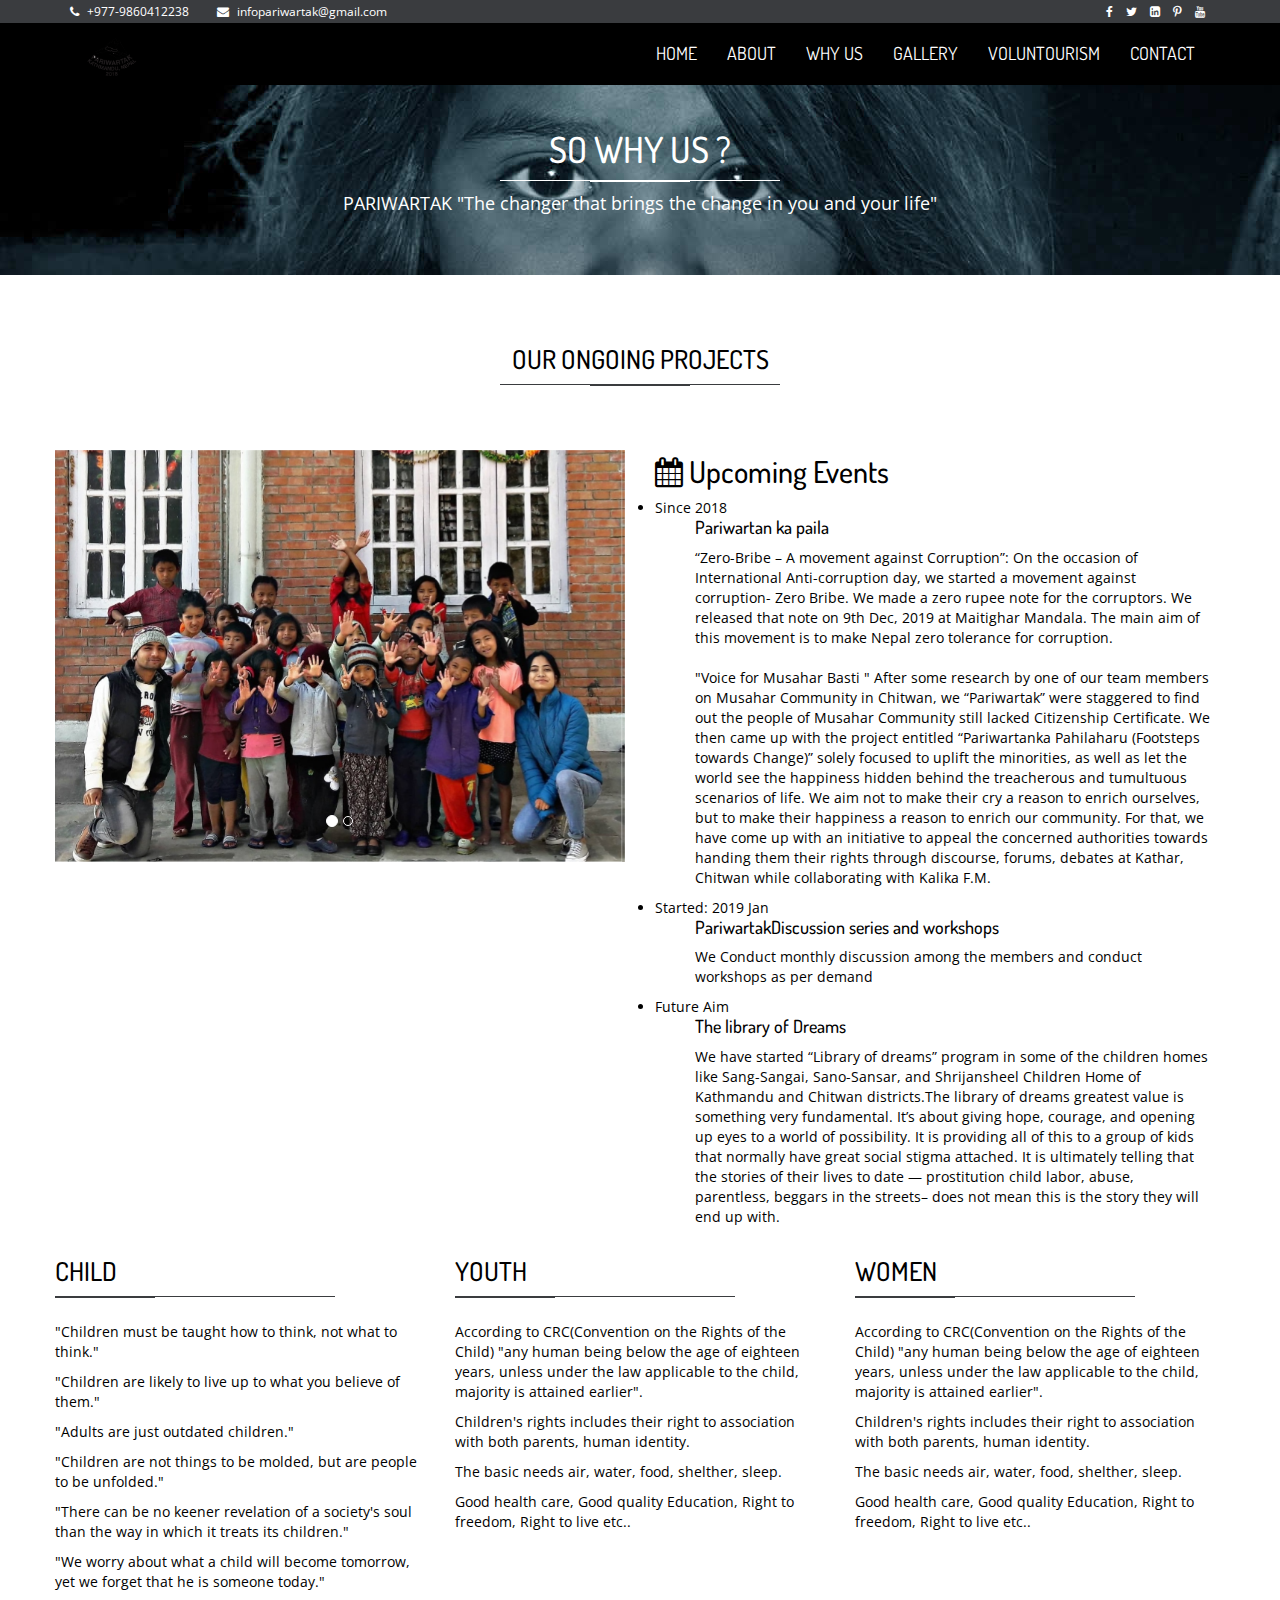
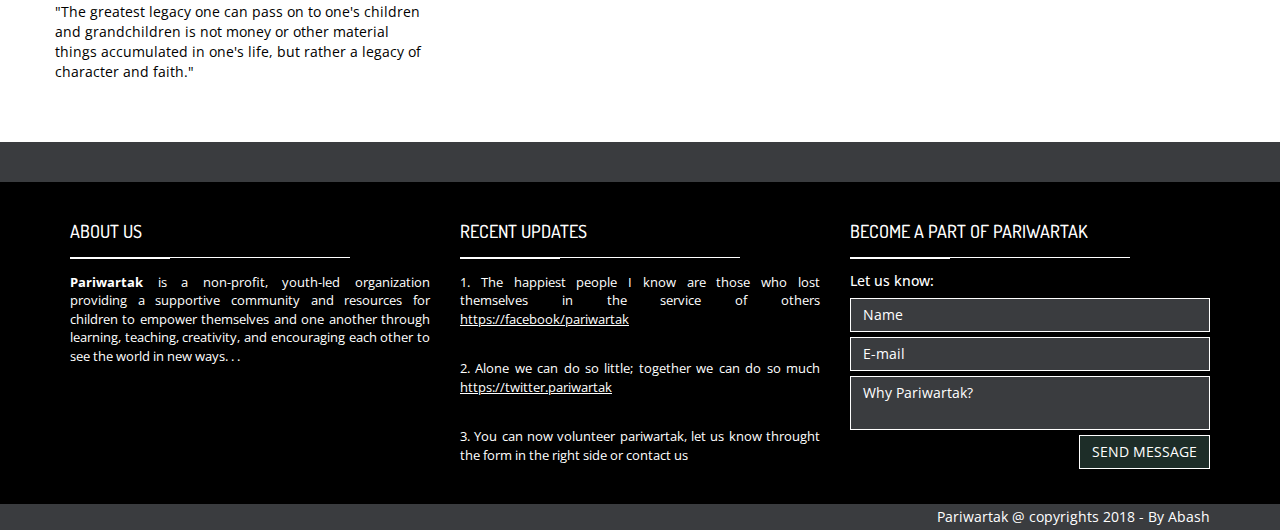
<file: whyus.html>
<!DOCTYPE html>
<html class="no-js">
    <head>
        <meta charset="utf-8">
        <title>Why us ? | Pariwartak  / Non-Governmental Organization </title>
        <meta name="description" content="">
        <meta name="viewport" content="width=device-width, initial-scale=1">

        <!-- Fonts -->
        <link href='http://fonts.googleapis.com/css?family=Open+Sans:400,300,700' rel='stylesheet' type='text/css'>
        <link href='http://fonts.googleapis.com/css?family=Dosis:400,700' rel='stylesheet' type='text/css'>

        <!-- Bootsrap -->
        <link rel="stylesheet" href="assets/css/bootstrap.min.css">


        <!-- Font awesome -->
       
        <link rel="stylesheet" href="assets/css/font-awesome.min.css">

        <!-- PrettyPhoto -->
        <link rel="stylesheet" href="assets/css/prettyPhoto.css">

        <!-- Template main Css -->
        <link rel="stylesheet" href="assets/css/style.css">
        
        <!-- Modernizr -->
        <script src="assets/js/modernizr-2.6.2.min.js"></script>


    </head>
    <body>
    <!-- NAVBAR
    ================================================== -->

    <header class="main-header">
        
    
        <nav class="navbar navbar-static-top">

            <div class="navbar-top">

              <div class="container">
                  <div class="row">

                    <div class="col-sm-6 col-xs-12">

                        <ul class="list-unstyled list-inline header-contact">
                            <li> <i class="fa fa-phone"></i> <a href="tel:">+977-9860412238</a> </li>
                             <li> <i class="fa fa-envelope"></i> <a href="mailto:infopariwartak@gmail.com">infopariwartak@gmail.com</a> </li></ul> <!-- /.header-contact  -->
                      
                    </div>

                    <div class="col-sm-6 col-xs-12 text-right">

                        <ul class="list-unstyled list-inline header-social">

                            <li> <a href="https://www.facebook.com/pariwartak/" target="_blank"> <i class="fa fa-facebook"></i> </a> </li>

                            <li> <a href="https://twitter.com/Pariwartak2" target="_blank"> <i class="fa fa-twitter"></i>  </a> </li>

                            <li> <a href="https://www.linkedin.com/in/pariwartak-nepal-a09102187/" target="_blank"> <i class="fa fa-linkedin-square"></i>  </a> </li>

                            <li> <a href="https://www.pinterest.com/infopariwartak0435/" target="_blank"> <i class="fa fa fa-pinterest-p"></i>  </a> </li>

                            <li> <a href="https://www.youtube.com/channel/UCW3ei161CDbGwDAavXSUC-Q" target="_blank"> <i class="fa fa-youtube"></i> </a> </li>

                       </ul> <!-- /.header-social  -->
                      
                    </div>


                  </div>
              </div>

            </div>

            <div class="navbar-main">
              
              <div class="container">

                <div class="navbar-header">
                  <button type="button" class="navbar-toggle collapsed" data-toggle="collapse" data-target="#navbar" aria-expanded="false" aria-controls="navbar">

                    <span class="sr-only">Toggle navigation</span>
                    <span class="icon-bar"></span>
                    <span class="icon-bar"></span>
                    <span class="icon-bar"></span>

                  </button>
                  
                   <a class="navbar-brand" href="index.html"><img src="assets/images/logo.png"  height="40px" alt=""></a>
                  
                </div>

                <div id="navbar" class="navbar-collapse collapse pull-right">

                  <ul class="nav navbar-nav">

                    <li><a href="index.html">HOME</a></li>
                    <li><a href="about.html">ABOUT</a></li>
                    <li><a href="whyus.html">WHY US</a></li>
                    <li><a href="gallery.html">GALLERY</a></li>
                    <li><a href="voluntourism.html">VOLUNTOURISM</a></li>
                    <li><a href="contact.html">CONTACT</a></li>

                  </ul>

                </div> <!-- /#navbar -->

              </div> <!-- /.container -->
              
            </div> <!-- /.navbar-main -->


        </nav> 

    </header> <!-- /. main-header -->


    <div class="page-heading text-center">

        <div class="container zoomIn animated">
            
            <h1 class="page-title">SO WHY US ? <span class="title-under"></span></h1>
            <p class="page-description">
                PARIWARTAK "The changer that brings the change in you and your life"
            </p>
            
        </div>

    </div>

    <div class="main-container">

        <div class="container">

            <div class="row">

                <div class="col-md-12 fadeIn animated">

                    <p id="kina"> 
                        <h2 class="title-style-1">Our Ongoing projects <span class="title-under"></span></h2>
                    </p>

                </div>

                <div class="row fadeIn animated">

                    <div class="col-md-6 fadeIn animated">

                        <div id="cause-carousel" class="carousel slide cause-carousel" data-ride="carousel">

                              <!-- Indicators -->
                              <ol class="carousel-indicators">
                                <li data-target="#cause-carousel" data-slide-to="0" class="active"></li>
                                <li data-target="#cause-carousel" data-slide-to="1"></li>
                              </ol>

                              <!-- Wrapper for slides -->
                              <div class="carousel-inner" role="listbox">

                                <div class="item active">

                                  <img src="assets/images/gallery/h.jpg" alt="">
                                  
                                </div>

                                <div class="item">

                                  <img src="assets/images/gallery/i.jpg"  alt="">
                                  
                                </div>

                              </div>
                        </div>
                        
                    </div>


                            <!-- Section: events -->
                  <section id="event" class="bg-silver-light">
                    <div class="container">
                      <div class="section-content">
                        <div class="row">
                          <div class="col-md-6">
                            <h2 class="line-bottom mt-0"><i class="fa fa-calendar mr-10"></i>  Upcoming <span class="text-theme-colored2">Events</span></h2>

                            <div>
                              <li>Since 2018</li>                         
                              <ul><h4 class="media-heading font-weight-600"><a href="#">Pariwartan ka paila </a></h4></ul>
                              <ul><p class="mb-0">“Zero-Bribe – A movement against Corruption”: On the occasion of International Anti-corruption day, we started a movement against corruption- Zero Bribe. We made a zero rupee note for the corruptors. We released that note on 9th Dec, 2019 at Maitighar Mandala. The main aim of this movement is to make Nepal zero tolerance for corruption.<br><br>
                                "Voice for Musahar Basti " After some research by one of our team members on Musahar Community in Chitwan, we “Pariwartak” were staggered to find out the people of Musahar Community still lacked Citizenship Certificate. We then came up with the project entitled “Pariwartanka Pahilaharu (Footsteps towards Change)” solely focused to uplift the minorities, as well as let the world see the happiness hidden behind the treacherous and tumultuous scenarios of life. We aim not to make their cry a reason to enrich ourselves, but to make their happiness a reason to enrich our community. For that, we have come up with an initiative to appeal the concerned authorities towards handing them their rights through discourse, forums, debates at Kathar, Chitwan while collaborating with Kalika F.M. 
                              </p></ul>
                             </div>

                             <div>
                              <li>Started: 2019 Jan</li>                         
                              <ul><h4 class="media-heading font-weight-600"><a href="#">PariwartakDiscussion series and workshops</a></h4></ul>
                              <ul><p class="mb-0">We Conduct monthly discussion among the members and conduct workshops as per demand</p></ul>
                             </div>

                             <div>
                              <li>Future Aim</li>                         
                              <ul><h4 class="media-heading font-weight-600"><a href="#">The library of Dreams</a></h4></ul>
                              <ul><p class="mb-0">We have started “Library of dreams” program in some of the children homes like Sang-Sangai, Sano-Sansar, and Shrijansheel Children Home of Kathmandu and Chitwan districts.The library of dreams greatest value is something very fundamental. It’s about giving hope, courage, and opening up eyes to a world of possibility. It is providing all of this to a group of kids that normally have great social stigma attached. It is ultimately telling that the stories of their lives to date — prostitution child labor, abuse, parentless, beggars in the streets– does not mean this is the story they will end up with.</p></ul>
                             </div>

                          </div>                                      
                         </div>
                      </div>
                     </div>
                 </div>

                          <div class="row fadeIn animated">

                              <div class="col-md-4">

                                  <h2 class="title-style-2"> Child<span class="title-under"></span></h2>
                                  <p>"Children must be taught how to think, not what to think." </p>
                                  <p>"Children are likely to live up to what you believe of them."</p>
                                  <p>"Adults are just outdated children."</p>          
                                  <p>"Children are not things to be molded, but are people to be unfolded."</p>
                                  <p>"There can be no keener revelation of a society's soul than the way in which it treats its children."</p>
                                  <p>"We worry about what a child will become tomorrow, yet we forget that he is someone today."</p>
                                  <p>"The greatest legacy one can pass on to one's children and grandchildren is not money or other material things accumulated in one's life, but rather a legacy of character and faith." 
                                      </p>        
                              </div>

                              <div class="col-md-4">

                                  <h2 class="title-style-2">Youth <span class="title-under"></span></h2>

                                      <P>According to CRC(Convention on the Rights of the Child) "any human being below the age of eighteen years, unless under the law applicable to the child, majority is attained earlier".</P>
                                      <P>Children's rights includes their right to association with both parents, human identity.</P>
                                      <P>The basic needs air, water, food, shelther, sleep. </P>
                                      <P>Good health care, Good quality Education, Right to freedom, Right to live etc..</P>

                              </div>

                              <div class="col-md-4">

                                  <h2 class="title-style-2">Women <span class="title-under"></span></h2>

                                      <P>According to CRC(Convention on the Rights of the Child) "any human being below the age of eighteen years, unless under the law applicable to the child, majority is attained earlier".</P>
                                      <P>Children's rights includes their right to association with both parents, human identity.</P>
                                      <P>The basic needs air, water, food, shelther, sleep. </P>
                                      <P>Good health care, Good quality Education, Right to freedom, Right to live etc..</P>

                              </div>

                          </div>
            </div>
            
        </div>

    </div> <!-- /.main-container  -->


    <footer class="main-footer">

        <div class="footer-top">
            
        </div>


        <div class="footer-main">
            <div class="container">
                
                <div class="row">
                    <div class="col-md-4">

                        <div class="footer-col">

                            <h4 class="footer-title">About us <span class="title-under"></span></h4>

                            <div class="footer-content">
                                <strong> Pariwartak </strong> is a non-profit, youth-led organization providing a supportive community and resources for children to empower themselves and one another through learning, teaching, creativity, and encouraging each other to see the world in new ways. . .

                            </div>
                            
                        </div>

                    </div>

                    <div class="col-md-4">

                        <div class="footer-col">

                            <h4 class="footer-title">Recent updates <span class="title-under"></span></h4>

                            <div class="footer-content">
                                <ul class="tweets list-unstyled">
                                    <li class="tweet"> 
                                        1. The happiest people I know are those who lost themselves in the service of others <a href="https://www.facebook.com/pariwartak/photos/a.2179661585693102/2179661259026468/?type=3&theater"><u>https://facebook/pariwartak</u></a>                                        
                                    </li>
                                    <li class="tweet"> 
                                        2.  Alone we can do so little; together we can do so much <a href="https://twitter.com/pariwartak/status/1034853713301700608"><u>https://twitter.pariwartak</u> </a>
                                    </li>
                                    <li class="tweet"> 
                                        3. You can now volunteer pariwartak, let us know throught the form in the right side or <a href="contact.html">contact us</a>
                                    </li>

                                </ul>
                            </div>
                            
                        </div>

                    </div>


                    <div class="col-md-4">

                        <div class="footer-col">

                            <h4 class="footer-title">Become a part of pariwartak <span class="title-under"></span></h4>
                            
                            <h5>Let us know:</h5>

                            <div class="footer-content">

                                <div class="footer-form" >
                                    
                                    <form action="php/mail.php" class="ajax-form">

                                        <div class="form-group">
                                            <input type="text" name="name" class="form-control" placeholder="Name" required>
                                        </div>

                                         <div class="form-group">
                                            <input type="email" name="email" class="form-control" placeholder="E-mail" required>
                                        </div>

                                        <div class="form-group">
                                            <textarea name="message" class="form-control" placeholder="Why Pariwartak?" required></textarea>
                                        </div>

                                        <div class="form-group alerts">
                        
                                            <div class="alert alert-success" role="alert">
                                              
                                            </div>

                                            <div class="alert alert-danger" role="alert">
                                              
                                            </div>
                                            
                                        </div>

                                         <div class="form-group">
                                            <button type="submit" class="btn btn-submit pull-right">Send message</button>
                                        </div>
                                        
                                    </form>

                                </div>
                            </div>
                            
                        </div>

                    </div>
                    <div class="clearfix"></div>



                </div>
                
                
            </div>

            
        </div>

        <div class="footer-bottom">

            <div class="container text-right">
                Pariwartak @ copyrights 2018 -  <a href="http://abashshah.com.np" target="_blank">By Abash</a>
            </div>
        </div>
        
    </footer>




       
        
        <!-- jQuery -->
        <script src="https://ajax.googleapis.com/ajax/libs/jquery/1.12.4/jquery.min.js"></script>
        <script>window.jQuery || document.write('<script src="assets/js/jquery-1.11.1.min.js"><\/script>')</script>

        <!-- Bootsrap javascript file -->
        <script src="assets/js/bootstrap.min.js"></script>

        <!-- PrettyPhoto javascript file -->
        <script src="assets/js/jquery.prettyPhoto.js"></script>



        <!-- Google map  -->
        <!-- <script src="http://maps.google.com/maps/api/js?sensor=false&amp;libraries=places" type="text/javascript"></script> -->


        <!-- Template main javascript -->
        <script src="assets/js/main.js"></script>

        <!-- Google Analytics: change UA-XXXXX-X to be your site's ID. -->
        <!-- <script>
            (function(b,o,i,l,e,r){b.GoogleAnalyticsObject=l;b[l]||(b[l]=
            function(){(b[l].q=b[l].q||[]).push(arguments)});b[l].l=+new Date;
            e=o.createElement(i);r=o.getElementsByTagName(i)[0];
            e.src='//www.google-analytics.com/analytics.js';
            r.parentNode.insertBefore(e,r)}(window,document,'script','ga'));
            ga('create','UA-XXXXX-X');ga('send','pageview');
        </script> -->
    </body>
</html>
</file>
<file: assets/css/style.css>
/*------------------------------------------------------------------------------------------------------------------------
 
 @package: Sadaka
 @author: Ouarmedia/Farouk BLALOU
 @version: 1.0
 
 --------------------------------------------------------------------------------------------------------------------- */

/* =============================================================================
  Base
========================================================================== */
body {
  font-family: "Open sans", sans-serif;
  color: #000
  /*color: #000;*/
}

.gallery-img { padding-bottom: 10%;}
.gallery-img img { border-radius: 8px; }
.gallery-img .imghover::after { top: 50%; left: 50%; padding: 10px; line-height: 10px; margin: -25px 0 0 -25px; font-family: "FontAwesome"; font-size: 30px; }


h1,
h2,
h3,
h4 {
  font-family: "Dosis", sans-serif;
}

.agile_gallery_grid {
	margin-top: 2em;
}

.agile_gallery_grid:nth-child(1) {
	margin-top: 0em;
}

.agile_gallery_grid1 {
	position: relative;
}

@media(max-width:767px) {
	.slider-info h4,
	.slider-info h1 {
		font-size: 3.3em;
	}
	.agile_gallery_grid:nth-child(1) {
		margin-top: 2em;
	}
}

@media(max-width:414px) {
	.slider-info h4,
	.slider-info h1 {
		font-size: 2.6em;
	}
	.slider-info h4,
	.slider-info h1 {
		font-size: 2.6em;
	}
	.slider-info h3 {
		font-size: 1.8em;
		line-height: 38px;
	}
	.agile_gallery_grid {
		margin-top: 1em;
	}
	.agile_gallery_grid:nth-child(1) {
		margin-top: 1em;
	}
	h1.inner-title-agileits-w3layouts {
		padding-top: 4em;
		font-size: 2em;
	}
	h3.subheading-wthree {
		line-height: 31px;
	}
}

a {
  color: inherit;
}
a:hover, a:focus, a:active {
  color: inherit;
}
#kina{ font-family: "Arial Narrow", Arial, sans-serif; font-size: 18px; font-style: normal; font-variant: normal; font-weight: 400; line-height: 25px; }

/* =============================================================================
  Layout
========================================================================== */
/* Header 
================================= */
.navbar-static-top {
  margin: 0;
  border: 0;
  color: #fff;
}

.navbar-top {
  background: #3a3c3f;
  font-size: 12px;
  padding: 3px 0;
}
.navbar-top .list-inline {
  margin-bottom: 0;
}
.navbar-top .header-contact li {
  margin-right: 15px;
}
.navbar-top .header-contact li .fa {
  margin-right: 5px;
}

.navbar-main {
  margin-bottom: 0;
  color: #fff;
  background: #000;
}
.navbar-main .navbar-brand {
  border-bottom: none !important;
}
.navbar-main a:hover,
.navbar-main a:active,
.navbar-main a:focus,
.navbar-main a.is-active {
  background: none !important;
  color: inherit;
  border-bottom: 2px solid #fff;
}
.navbar-main .submenu {
  position: absolute;
  list-style: none;
  background: #000; /*change*/
  padding: 0;
  width: 150px;
  left: -35px;
  visibility: hidden;
  top: 85px;
  -moz-transition: all, 0.05s;
  -o-transition: all, 0.05s;
  -webkit-transition: all, 0.05s;
  transition: all, 0.05s;
}
.navbar-main .submenu li {
  border-top: 1px solid #000;
}
.navbar-main .submenu li:hover {
  background: #a6b5c1; /* change #185b91*/
  -moz-transition: all, 0.3s;
  -o-transition: all, 0.3s;
  -webkit-transition: all, 0.3s;
  transition: all, 0.3s;
}
.navbar-main .submenu li a {
  width: 100%;
  border-bottom: none;
  text-decoration: none;
  padding: 5px 25px;
  display: block;
  font-size: 16px;
}
.navbar-main li a {
  font-family: "Dosis", sans-serif;
  font-size: 18px;
  padding: 20px 15px;
  border-bottom: 2px solid transparent;
}
.navbar-main li:hover .submenu {
  top: 62px;
  visibility: visible;
  -moz-transition: all, 0.25s;
  -o-transition: all, 0.25s;
  -webkit-transition: all, 0.25s;
  transition: all, 0.25s;
}
.navbar-main .icon-bar {
  background: #fff;
}

/* Home Slider 
================================= */
.carousel-home img {
  width: 100%;
}
.carousel-home .carousel-control {
  background: #000;
  height: 80px;
  width: 40px;
  top: 50%;
  margin-top: -40px;
  -moz-transition: width, 0.3s;
  -o-transition: width, 0.3s;
  -webkit-transition: width, 0.3s;
  transition: width, 0.3s;
}
.carousel-home .carousel-control .fa {
  font-size: 2.5em;
  padding-top: 12px;
}
.carousel-home .carousel-control:hover {
  width: 50px;
}
.carousel-home .carousel-caption {
  top: 50%;
  bottom: auto;
  transform: translateY(-50%);
}
.carousel-home .carousel-title {
  color: #fff;
  font-family: "Dosis", sans-serif;
  font-size: 50px;
  font-weight: bold;
  text-transform: uppercase;
}
.carousel-home .carousel-subtitle {
  font-size: 25px;
  text-transform: uppercase;
}
.carousel-home .btn {
  margin-top: 30px;
}

.section-home {
  margin: 30px 0;
}

/* home/ about-us 
================================= */
.about-us {
  margin: 30px 0;
}

.about-us-col {
  height: 325px;
  padding: 25px;
  text-align: center;
  background-color: #000;
  background-image: url('[data-uri]');
  background-size: 100%;
  background-image: -moz-linear-gradient(290deg, #000 -25%, #000 50%, #000 125%);
  background-image: -webkit-linear-gradient(290deg, #000 -25%, #000 50%, #000 125%);
  background-image: linear-gradient(160deg, #000 -25%, #000 50%, #000 125%);
  color: #fff;
}

.aafai {
  background: #000;
}

.about-us-col .col-icon-wrapper {
  min-height: 80px;
}
.about-us-col .col-title {
  text-transform: uppercase;
}
.about-us-col .col-details {
  text-align: justify;
  margin-bottom: 25px;
  min-height: 80px;
}

/* home/reasons 
================================= */
.home-reasons {
  margin: 25px 0;
}

.reasons-col {
  position: relative;
  overflow: hidden;
}
.reasons-col img {
  width: 100%;
  -moz-transition: all, 0.5s;
  -o-transition: all, 0.5s;
  -webkit-transition: all, 0.5s;
  transition: all, 0.5s;
}
.reasons-col .reasons-titles {
  position: absolute;
  bottom: 0;
  text-align: center;
  background: #000;
  width: 100%;
  color: #fff;
  text-transform: uppercase;
  height: 125px;
  padding: 25px 0;
}
.reasons-col .reasons-title {
  font-weight: bold;
}
.reasons-col .on-hover {
  position: absolute;
  top: 0;
  bottom: 125px;
  width: 100%;
  padding: 25px;
  color: #fff;
  text-align: justify;
  background: #3a3c3f;
  border-bottom: 1px solid #fff;
  visibility: hidden;
  opacity: 0;
  -moz-transition: all, 0.5s;
  -o-transition: all, 0.5s;
  -webkit-transition: all, 0.5s;
  transition: all, 0.5s;
}
.reasons-col:hover .on-hover {
  visibility: visible;
  opacity: 1;
  padding: 50px;
  -moz-transition: all, 1s;
  -o-transition: all, 1s;
  -webkit-transition: all, 1s;
  transition: all, 1s;
}
.reasons-col:hover img {
  -moz-transform: perspective(1.1) scale3d(1.1, 1.1, 1.1);
  -webkit-transform: perspective(1.1) scale3d(1.1, 1.1, 1.1);
  transform: perspective(1.1) scale3d(1.1, 1.1, 1.1);
}

/* home/causes
================================= */
.cause {
  padding-bottom: 15px;
  margin-bottom: 30px;
  border: 1px solid #000;
  -moz-transition: all, 0.3s;
  -o-transition: all, 0.3s;
  -webkit-transition: all, 0.3s;
  transition: all, 0.3s;
}
.cause .cause-progress {
  margin: 0 10px 15px;
  border: 1px solid #000;
  border-radius: 3px;
}
.cause .cause-progress .progress-bar {
  background: #000;
  box-shadow: none;
}
.cause .cause-img {
  margin-bottom: 15px;
  width: 100%;
}
.cause .cause-title {
  text-align: center;
  margin-bottom: 10px;
  font-weight: bold;
}
.cause .cause-details {
  text-align: justify;
  padding: 0 15px;
  font-size: 13px;
  margin-bottom: 15px;
  min-height: 115px;
}
.cause:hover {
  background: #f0f0f0;
  color: #000;
  border-color: #000;
}

/* Team 
================================= */
.team-member {
  background: #000;
  color: #fff;
  text-align: center;
  padding-bottom: 15px;
  border: 1px solid #000;
}
.team-member .thumnail img {
  width: 100%;
}
.team-member .member-name {
  font-weight: bold;
}
.team-member .member-position {
  padding: 0 15px 5px;
}

/* footer 
================================= */
.footer-top {
  background: #3a3c3f;
  height: 40px;
}

.main-footer {
  background: #000;
  color: #fff;
}
.main-footer .footer-main {
  padding: 30px 0;
}
.main-footer .footer-title {
  text-transform: uppercase;
  margin-bottom: 10px;
}
.main-footer .footer-title .title-under {
  background: #fff;
  margin: 15px 0;
  text-align: left;
}
.main-footer .footer-title .title-under:after {
  margin: 0;
  background: #fff;
}
.main-footer .footer-content {
  text-align: justify;
  font-size: 13px;
}
.main-footer .tweet {
  font-size: 13px;
}
.main-footer .tweet:after {
  content: "";
  height: 1px;
  display: block;
  background: #000;
  width: 150px;
  margin: 15px auto;
}
.main-footer .tweet:last-child:after {
  display: none;
}

.footer-bottom {
  background: #3a3c3f;
  padding: 3px;
}

.footer-form .form-group {
  margin-bottom: 5px;
}
.footer-form .form-control {
  background: #3a3c3f;
  color: #fff;
  border: 0;
  border-radius: 0;
  margin-bottom: 5px;
  border: 1px solid #fff;
  resize: none;
}
.footer-form .btn-submit {
  border-radius: 0;
  background: #1d2d28;
  text-transform: uppercase;
  border: 1px solid #fff;
  -moz-transition: all, 0.5s;
  -o-transition: all, 0.5s;
  -webkit-transition: all, 0.5s;
  transition: all, 0.5s;
}
.footer-form .btn-submit:hover {
  background: #fff;
}
.footer-form input:-moz-placeholder,
.footer-form textarea:-moz-placeholder {
  color: #fff;
}
.footer-form input::-moz-placeholder,
.footer-form textarea::-moz-placeholder {
  color: #fff;
}
.footer-form input:-ms-input-placeholder,
.footer-form textarea:-ms-input-placeholder {
  color: #fff;
}
.footer-form input::-webkit-input-placeholder,
.footer-form textarea::-webkit-input-placeholder {
  color: #fff;
}

/* Pages 
================================= */
.page-heading {
  background: url('../images/heading-bg.jpg?1428795369') no-repeat center;
  background-size: cover;
  min-height: 190px;
  color: #fff;
  padding: 25px 15px;
  margin-bottom: 50px;
}
.page-heading .title-under {
  background: #fff;
}

.page-description {
  font-size: 18px;
}

.main-container {
  margin-bottom: 50px;
}

/* Pages/Gallery 
================================= */
.gallery-item {
  padding: 0;
  display: block;
  margin: 0;
}
.gallery-item img {
  width: 100%;
}

.contact-items {
  margin-top: 30px;
}
.contact-items .contact-item {
  margin-bottom: 10px;
  vertical-align: middle;
  font-size: 16px;
}
.contact-items .contact-icon {
  display: inline-block;
  width: 35px;
  height: 35px;
  background: #000;
  vertical-align: middle;
  margin-right: 5px;
  color: #fff;
  text-align: center;
}
.contact-items .contact-icon .fa {
  vertical-align: sub;
  font-size: 20px;
  margin-top: 7px;
}

/* contact 
================================= */
.contact-map {
  height: 350px;
  background: #ccc;
}

form .alert {
  display: none;
}

/* Causes 
================================= */
.cause-carousel {
  margin-top: 15px;
  margin-bottom: 30px;
}

/* =============================================================================
	Module
========================================================================== */
.btn-primary {
  background: #3a3c3f;
  border: none;
  border-radius: 0;
  padding: 10px 25px;
  border: 1px solid transparent;
  -moz-transition: all, 0.3s;
  -o-transition: all, 0.3s;
  -webkit-transition: all, 0.3s;
  transition: all, 0.3s;
}
.btn-primary:hover {
  background: #fff;
  color: #000;
  border: 1px solid #000;
}

.btn-secondary {
  background: #fff;
  color: #000;
  border-radius: 0;
}
.btn-secondary:hover {
  background: #000;
  color: #fff;
}

.title-style-1 {
  text-align: center;
  text-transform: uppercase;
  font-size: 26px;
  margin-bottom: 50px;
}

.title-style-2 {
  text-align: left;
  text-transform: uppercase;
  font-size: 26px;
  margin-bottom: 25px;
}
.title-style-2 .title-under {
  display: block;
  margin: 5px 0;
}
.title-style-2 .title-under:after {
  margin: 0;
  margin-top: 10px;
}

.title-under {
  display: block;
  margin: 5px auto;
  background: #3a3c3f;
  height: 1px;
  width: 280px;
}
.title-under:after {
  content: '';
  display: block;
  width: 100px;
  background: inherit;
  height: 2px;
  margin: 0 auto;
  margin-top: 10px;
}

/* Modal
================================= */
.form-control {
  border-radius: 0;
  box-shadow: none;
}

/* Tabeles
================================= */
.table-style-1 thead {
  background: #000;
  border-bottom: 1px solid #144d7b;
  color: #fff;
}
.table-style-1 td,
.table-style-1 th {
  border-bottom: 1px solid #000;
}

.table-style-2 thead {
  background: #000;
  border-bottom: 1px solid #144d7b;
  color: #fff;
}
.table-style-2 tbody tr:nth-child(even) {
  background: #000;
  color: #fff;
}
.table-style-2 td,
.table-style-2 th {
  border-bottom: 1px solid #000;
}

/* Tabs
================================= */
.nav-tabs {
  border-bottom-color: #000;
  margin-bottom: 15px;
}

.nav-tabs > li.active > a,
.nav-tabs > li.active > a:hover,
.nav-tabs > li.active > a:focus {
  background: #000;
  color: #fff;
}

.nav-tabs > li > a {
  border-radius: 0;
}

.nav-tabs > li > a:hover {
  border-color: #000 #000;
}

.nav > li > a:hover, .nav > li > a:focus {
  background: #000;
  color: #fff;
}

/* Accordion
================================= */
.panel-default {
  border-color: #000;
  border-radius: 0;
}
.panel-default > .panel-heading {
  background: #000;
  color: #fff;
}
.panel-default > .panel-heading:hover {
  background: #000;
}

/* Modal
================================= */
.modal .modal-content {
  border-radius: 0;
}
.modal .modal-header {
  background: #000;
  color: #fff;
}
.modal .modal-header .close {
  font-style: 26px;
}

.lightbox {
  position: relative;
  display: block;
  overflow: hidden;
}
.lightbox img {
  -moz-transition: all, 0.5s;
  -o-transition: all, 0.5s;
  -webkit-transition: all, 0.5s;
  transition: all, 0.5s;
}
.lightbox .on-hover {
  position: absolute;
  visibility: hidden;
  width: 100%;
  height: 100%;
  top: 0;
  left: 0;
  z-index: 99;
  color: #fff;
  background: rgba(31, 118, 189, 0.75);
  filter: progid:DXImageTransform.Microsoft.Alpha(Opacity=0);
  opacity: 0;
  -moz-transition: all, 0.6s;
  -o-transition: all, 0.6s;
  -webkit-transition: all, 0.6s;
  transition: all, 0.6s;
}
.lightbox .on-hover .hover-caption {
  text-align: center;
  position: absolute;
  bottom: 25px;
  left: 5px;
  right: 5px;
  font-style: 18px;
  display: block;
  font-family: "Dosis", sans-serif;
  bottom: -50px;
  -moz-transition: all, 0.6s;
  -o-transition: all, 0.6s;
  -webkit-transition: all, 0.6s;
  transition: all, 0.6s;
}
.lightbox .on-hover:before {
  content: "";
  display: block;
  width: 46px;
  height: 48px;
  position: absolute;
  background: url('../images/icons/zoom-icon.png?1428101315');
  top: 50%;
  left: 50%;
  margin-top: -23px;
  margin-left: -24px;
}
.lightbox:hover .on-hover {
  visibility: visible;
  filter: progid:DXImageTransform.Microsoft.Alpha(enabled=false);
  opacity: 1;
}
.lightbox:hover .on-hover .hover-caption {
  bottom: 25px;
}
.lightbox:hover img {
  -moz-transform: perspective(1.15) scale3d(1.15, 1.15, 1.15);
  -webkit-transform: perspective(1.15) scale3d(1.15, 1.15, 1.15);
  transform: perspective(1.15) scale3d(1.15, 1.15, 1.15);
}

/* Ow carousel
================================= */
.owl-next,
.owl-prev {
  width: 32px;
  height: 32px;
  padding-top: 5px;
  border: 2px solid;
  text-align: center;
  border-radius: 50%;
  left: 0;
  position: absolute;
  top: 50%;
  margin-top: -16px;
  filter: progid:DXImageTransform.Microsoft.Alpha(Opacity=75);
  opacity: 0.75;
  -moz-transition: all, 0.5s;
  -o-transition: all, 0.5s;
  -webkit-transition: all, 0.5s;
  transition: all, 0.5s;
}
.owl-next:hover,
.owl-prev:hover {
  filter: progid:DXImageTransform.Microsoft.Alpha(enabled=false);
  opacity: 1;
}

.owl-next {
  left: auto;
  right: 0;
}

/* =============================================================================
	Responsive
========================================================================== */
/* Large devices (large desktops, 1200px and Down) */
@media (max-width: 1200px) {
  .about-us-col {
    padding: 15px;
  }

  .reasons-col:hover .on-hover {
    padding: 15px;
  }

  .reasons-col:hover .on-hover {
    padding: 25px;
  }
}
/* Medium devices (desktops, 992px and Donw) */
@media (max-width: 992px) {
  .carousel-home .carousel-title {
    font-size: 36px;
  }
  .carousel-home .carousel-subtitle {
    font-size: 18px;
  }
  .carousel-home .btn {
    margin-top: 15px;
  }

  .about-us-col {
    margin-bottom: 25px;
  }

  .team-member {
    margin-bottom: 25px;
  }

  .reasons-col {
    margin-bottom: 25px;
  }

  .footer-col {
    margin-bottom: 50px;
  }
}
/* Small devices (tablets, 768px and Down) */
@media (max-width: 768px) {
  .header-contact {
    text-align: center;
  }
  .header-contact li {
    margin: 0 !important;
  }

  .header-social {
    text-align: center;
  }

  .navbar-main #navbar {
    float: none !important;
  }
  .navbar-main #navbar a {
    border-bottom: none;
  }
  .navbar-main .navbar-brand {
    padding: 6px 15px;
  }
  .navbar-main .submenu {
    position: initial;
    display: none;
    width: 100%;
  }
  .navbar-main li:hover .submenu,
  .navbar-main li:active .submenu,
  .navbar-main li:focus .submenu {
    display: block;
  }
  .navbar-main li:hover .submenu li,
  .navbar-main li:active .submenu li,
  .navbar-main li:focus .submenu li {
    background: #000;
    border-top-color: #000;
  }

  .carousel-home .carousel-title {
    font-size: 32px;
  }
  .carousel-home .carousel-subtitle {
    font-size: 16px;
  }
  .carousel-home .carousel-control {
    background: #000;
    height: 40px;
    width: 20px;
    top: 50%;
    margin-top: -20px;
  }
  .carousel-home .carousel-control .fa {
    font-size: 1.5em;
    padding-top: 4px;
  }

  .col-form {
    margin-bottom: 25px;
  }
}
/* Extra Small devices (tablets, 480px and Down) */
@media (max-width: 480px) {
  .carousel-home .carousel-title {
    font-size: 16px;
    margin: 0;
  }
  .carousel-home .carousel-subtitle {
    font-size: 14px;
    margin: 0;
  }
  .carousel-home .carousel-indicators {
    bottom: 0;
  }
}
/* =============================================================================
	Animations
========================================================================== */
.animate-onscroll {
  visibility: hidden;
}

.animated {
  visibility: visible;
  -webkit-animation-duration: 1s;
  animation-duration: 1s;
  -webkit-animation-fill-mode: both;
  animation-fill-mode: both;
}
.animated.slow {
  -webkit-animation-duration: 1.5s;
  animation-duration: 1.5s;
}
.animated.fadeIn {
  -webkit-animation-duration: 1.5s;
  animation-duration: 1.5s;
}

@-webkit-keyframes fadeIn {
  0% {
    opacity: 0;
  }
  100% {
    opacity: 1;
  }
}
@keyframes fadeIn {
  0% {
    opacity: 0;
  }
  100% {
    opacity: 1;
  }
}
.fadeIn {
  -webkit-animation-name: fadeIn;
  animation-name: fadeIn;
}

@-webkit-keyframes bounceInUp {
  0%, 60%, 75%, 90%, 100% {
    -webkit-transition-timing-function: cubic-bezier(0.215, 0.61, 0.355, 1);
    transition-timing-function: cubic-bezier(0.215, 0.61, 0.355, 1);
  }
  0% {
    opacity: 0;
    -webkit-transform: translate3d(0, 3000px, 0);
    transform: translate3d(0, 3000px, 0);
  }
  60% {
    opacity: 1;
    -webkit-transform: translate3d(0, -20px, 0);
    transform: translate3d(0, -20px, 0);
  }
  75% {
    -webkit-transform: translate3d(0, 10px, 0);
    transform: translate3d(0, 10px, 0);
  }
  90% {
    -webkit-transform: translate3d(0, -5px, 0);
    transform: translate3d(0, -5px, 0);
  }
  100% {
    -webkit-transform: translate3d(0, 0, 0);
    transform: translate3d(0, 0, 0);
  }
}
@keyframes bounceInUp {
  0%, 60%, 75%, 90%, 100% {
    -webkit-transition-timing-function: cubic-bezier(0.215, 0.61, 0.355, 1);
    transition-timing-function: cubic-bezier(0.215, 0.61, 0.355, 1);
  }
  0% {
    opacity: 0;
    -webkit-transform: translate3d(0, 3000px, 0);
    transform: translate3d(0, 3000px, 0);
  }
  60% {
    opacity: 1;
    -webkit-transform: translate3d(0, -20px, 0);
    transform: translate3d(0, -20px, 0);
  }
  75% {
    -webkit-transform: translate3d(0, 10px, 0);
    transform: translate3d(0, 10px, 0);
  }
  90% {
    -webkit-transform: translate3d(0, -5px, 0);
    transform: translate3d(0, -5px, 0);
  }
  100% {
    -webkit-transform: translate3d(0, 0, 0);
    transform: translate3d(0, 0, 0);
  }
}
.bounceInUp {
  -webkit-animation-name: bounceInUp;
  animation-name: bounceInUp;
}

@-webkit-keyframes bounceInDown {
  0%, 60%, 75%, 90%, 100% {
    -webkit-transition-timing-function: cubic-bezier(0.215, 0.61, 0.355, 1);
    transition-timing-function: cubic-bezier(0.215, 0.61, 0.355, 1);
  }
  0% {
    opacity: 0;
    -webkit-transform: translate3d(0, -3000px, 0);
    transform: translate3d(0, -3000px, 0);
  }
  60% {
    opacity: 1;
    -webkit-transform: translate3d(0, 25px, 0);
    transform: translate3d(0, 25px, 0);
  }
  75% {
    -webkit-transform: translate3d(0, -10px, 0);
    transform: translate3d(0, -10px, 0);
  }
  90% {
    -webkit-transform: translate3d(0, 5px, 0);
    transform: translate3d(0, 5px, 0);
  }
  100% {
    -webkit-transform: none;
    transform: none;
  }
}
@keyframes bounceInDown {
  0%, 60%, 75%, 90%, 100% {
    -webkit-transition-timing-function: cubic-bezier(0.215, 0.61, 0.355, 1);
    transition-timing-function: cubic-bezier(0.215, 0.61, 0.355, 1);
  }
  0% {
    opacity: 0;
    -webkit-transform: translate3d(0, -3000px, 0);
    transform: translate3d(0, -3000px, 0);
  }
  60% {
    opacity: 1;
    -webkit-transform: translate3d(0, 25px, 0);
    transform: translate3d(0, 25px, 0);
  }
  75% {
    -webkit-transform: translate3d(0, -10px, 0);
    transform: translate3d(0, -10px, 0);
  }
  90% {
    -webkit-transform: translate3d(0, 5px, 0);
    transform: translate3d(0, 5px, 0);
  }
  100% {
    -webkit-transform: none;
    transform: none;
  }
}
.bounceInDown {
  -webkit-animation-name: bounceInDown;
  animation-name: bounceInDown;
}

@-webkit-keyframes zoomIn {
  0% {
    opacity: 0;
    -webkit-transform: scale3d(0.3, 0.3, 0.3);
    transform: scale3d(0.3, 0.3, 0.3);
  }
  50% {
    opacity: 1;
  }
}
@keyframes zoomIn {
  0% {
    opacity: 0;
    -webkit-transform: scale3d(0.3, 0.3, 0.3);
    transform: scale3d(0.3, 0.3, 0.3);
  }
  50% {
    opacity: 1;
  }
}
.zoomIn {
  -webkit-animation-name: zoomIn;
  animation-name: zoomIn;
}
</file>
<file: assets/css/prettyPhoto.css>
div.pp_default .pp_top,div.pp_default .pp_top .pp_middle,div.pp_default .pp_top .pp_left,div.pp_default .pp_top .pp_right,div.pp_default .pp_bottom,div.pp_default .pp_bottom .pp_left,div.pp_default .pp_bottom .pp_middle,div.pp_default .pp_bottom .pp_right{height:13px}
div.pp_default .pp_top .pp_left{background:url(../images/prettyPhoto/default/sprite.png) -78px -93px no-repeat}
div.pp_default .pp_top .pp_middle{background:url(../images/prettyPhoto/default/sprite_x.png) top left repeat-x}
div.pp_default .pp_top .pp_right{background:url(../images/prettyPhoto/default/sprite.png) -112px -93px no-repeat}
div.pp_default .pp_content .ppt{color:#f8f8f8}
div.pp_default .pp_content_container .pp_left{background:url(../images/prettyPhoto/default/sprite_y.png) -7px 0 repeat-y;padding-left:13px}
div.pp_default .pp_content_container .pp_right{background:url(../images/prettyPhoto/default/sprite_y.png) top right repeat-y;padding-right:13px}
div.pp_default .pp_next:hover{background:url(../images/prettyPhoto/default/sprite_next.png) center right no-repeat;cursor:pointer}
div.pp_default .pp_previous:hover{background:url(../images/prettyPhoto/default/sprite_prev.png) center left no-repeat;cursor:pointer}
div.pp_default .pp_expand{background:url(../images/prettyPhoto/default/sprite.png) 0 -29px no-repeat;cursor:pointer;width:28px;height:28px}
div.pp_default .pp_expand:hover{background:url(../images/prettyPhoto/default/sprite.png) 0 -56px no-repeat;cursor:pointer}
div.pp_default .pp_contract{background:url(../images/prettyPhoto/default/sprite.png) 0 -84px no-repeat;cursor:pointer;width:28px;height:28px}
div.pp_default .pp_contract:hover{background:url(../images/prettyPhoto/default/sprite.png) 0 -113px no-repeat;cursor:pointer}
div.pp_default .pp_close{width:30px;height:30px;background:url(../images/prettyPhoto/default/sprite.png) 2px 1px no-repeat;cursor:pointer}
div.pp_default .pp_gallery ul li a{background:url(../images/prettyPhoto/default/default_thumb.png) center center #f8f8f8;border:1px solid #aaa}
div.pp_default .pp_social{margin-top:7px}
div.pp_default .pp_gallery a.pp_arrow_previous,div.pp_default .pp_gallery a.pp_arrow_next{position:static;left:auto}
div.pp_default .pp_nav .pp_play,div.pp_default .pp_nav .pp_pause{background:url(../images/prettyPhoto/default/sprite.png) -51px 1px no-repeat;height:30px;width:30px}
div.pp_default .pp_nav .pp_pause{background-position:-51px -29px}
div.pp_default a.pp_arrow_previous,div.pp_default a.pp_arrow_next{background:url(../images/prettyPhoto/default/sprite.png) -31px -3px no-repeat;height:20px;width:20px;margin:4px 0 0}
div.pp_default a.pp_arrow_next{left:52px;background-position:-82px -3px}
div.pp_default .pp_content_container .pp_details{margin-top:5px}
div.pp_default .pp_nav{clear:none;height:30px;width:110px;position:relative}
div.pp_default .pp_nav .currentTextHolder{font-family:Georgia;font-style:italic;color:#999;font-size:11px;left:75px;line-height:25px;position:absolute;top:2px;margin:0;padding:0 0 0 10px}
div.pp_default .pp_close:hover,div.pp_default .pp_nav .pp_play:hover,div.pp_default .pp_nav .pp_pause:hover,div.pp_default .pp_arrow_next:hover,div.pp_default .pp_arrow_previous:hover{opacity:0.7}
div.pp_default .pp_description{font-size:11px;font-weight:700;line-height:14px;margin:5px 50px 5px 0}
div.pp_default .pp_bottom .pp_left{background:url(../images/prettyPhoto/default/sprite.png) -78px -127px no-repeat}
div.pp_default .pp_bottom .pp_middle{background:url(../images/prettyPhoto/default/sprite_x.png) bottom left repeat-x}
div.pp_default .pp_bottom .pp_right{background:url(../images/prettyPhoto/default/sprite.png) -112px -127px no-repeat}
div.pp_default .pp_loaderIcon{background:url(../images/prettyPhoto/default/loader.gif) center center no-repeat}
div.light_rounded .pp_top .pp_left{background:url(../images/prettyPhoto/light_rounded/sprite.png) -88px -53px no-repeat}
div.light_rounded .pp_top .pp_right{background:url(../images/prettyPhoto/light_rounded/sprite.png) -110px -53px no-repeat}
div.light_rounded .pp_next:hover{background:url(../images/prettyPhoto/light_rounded/btnNext.png) center right no-repeat;cursor:pointer}
div.light_rounded .pp_previous:hover{background:url(../images/prettyPhoto/light_rounded/btnPrevious.png) center left no-repeat;cursor:pointer}
div.light_rounded .pp_expand{background:url(../images/prettyPhoto/light_rounded/sprite.png) -31px -26px no-repeat;cursor:pointer}
div.light_rounded .pp_expand:hover{background:url(../images/prettyPhoto/light_rounded/sprite.png) -31px -47px no-repeat;cursor:pointer}
div.light_rounded .pp_contract{background:url(../images/prettyPhoto/light_rounded/sprite.png) 0 -26px no-repeat;cursor:pointer}
div.light_rounded .pp_contract:hover{background:url(../images/prettyPhoto/light_rounded/sprite.png) 0 -47px no-repeat;cursor:pointer}
div.light_rounded .pp_close{width:75px;height:22px;background:url(../images/prettyPhoto/light_rounded/sprite.png) -1px -1px no-repeat;cursor:pointer}
div.light_rounded .pp_nav .pp_play{background:url(../images/prettyPhoto/light_rounded/sprite.png) -1px -100px no-repeat;height:15px;width:14px}
div.light_rounded .pp_nav .pp_pause{background:url(../images/prettyPhoto/light_rounded/sprite.png) -24px -100px no-repeat;height:15px;width:14px}
div.light_rounded .pp_arrow_previous{background:url(../images/prettyPhoto/light_rounded/sprite.png) 0 -71px no-repeat}
div.light_rounded .pp_arrow_next{background:url(../images/prettyPhoto/light_rounded/sprite.png) -22px -71px no-repeat}
div.light_rounded .pp_bottom .pp_left{background:url(../images/prettyPhoto/light_rounded/sprite.png) -88px -80px no-repeat}
div.light_rounded .pp_bottom .pp_right{background:url(../images/prettyPhoto/light_rounded/sprite.png) -110px -80px no-repeat}
div.dark_rounded .pp_top .pp_left{background:url(../images/prettyPhoto/dark_rounded/sprite.png) -88px -53px no-repeat}
div.dark_rounded .pp_top .pp_right{background:url(../images/prettyPhoto/dark_rounded/sprite.png) -110px -53px no-repeat}
div.dark_rounded .pp_content_container .pp_left{background:url(../images/prettyPhoto/dark_rounded/contentPattern.png) top left repeat-y}
div.dark_rounded .pp_content_container .pp_right{background:url(../images/prettyPhoto/dark_rounded/contentPattern.png) top right repeat-y}
div.dark_rounded .pp_next:hover{background:url(../images/prettyPhoto/dark_rounded/btnNext.png) center right no-repeat;cursor:pointer}
div.dark_rounded .pp_previous:hover{background:url(../images/prettyPhoto/dark_rounded/btnPrevious.png) center left no-repeat;cursor:pointer}
div.dark_rounded .pp_expand{background:url(../images/prettyPhoto/dark_rounded/sprite.png) -31px -26px no-repeat;cursor:pointer}
div.dark_rounded .pp_expand:hover{background:url(../images/prettyPhoto/dark_rounded/sprite.png) -31px -47px no-repeat;cursor:pointer}
div.dark_rounded .pp_contract{background:url(../images/prettyPhoto/dark_rounded/sprite.png) 0 -26px no-repeat;cursor:pointer}
div.dark_rounded .pp_contract:hover{background:url(../images/prettyPhoto/dark_rounded/sprite.png) 0 -47px no-repeat;cursor:pointer}
div.dark_rounded .pp_close{width:75px;height:22px;background:url(../images/prettyPhoto/dark_rounded/sprite.png) -1px -1px no-repeat;cursor:pointer}
div.dark_rounded .pp_description{margin-right:85px;color:#fff}
div.dark_rounded .pp_nav .pp_play{background:url(../images/prettyPhoto/dark_rounded/sprite.png) -1px -100px no-repeat;height:15px;width:14px}
div.dark_rounded .pp_nav .pp_pause{background:url(../images/prettyPhoto/dark_rounded/sprite.png) -24px -100px no-repeat;height:15px;width:14px}
div.dark_rounded .pp_arrow_previous{background:url(../images/prettyPhoto/dark_rounded/sprite.png) 0 -71px no-repeat}
div.dark_rounded .pp_arrow_next{background:url(../images/prettyPhoto/dark_rounded/sprite.png) -22px -71px no-repeat}
div.dark_rounded .pp_bottom .pp_left{background:url(../images/prettyPhoto/dark_rounded/sprite.png) -88px -80px no-repeat}
div.dark_rounded .pp_bottom .pp_right{background:url(../images/prettyPhoto/dark_rounded/sprite.png) -110px -80px no-repeat}
div.dark_rounded .pp_loaderIcon{background:url(../images/prettyPhoto/dark_rounded/loader.gif) center center no-repeat}
div.dark_square .pp_left,div.dark_square .pp_middle,div.dark_square .pp_right,div.dark_square .pp_content{background:#000}
div.dark_square .pp_description{color:#fff;margin:0 85px 0 0}
div.dark_square .pp_loaderIcon{background:url(../images/prettyPhoto/dark_square/loader.gif) center center no-repeat}
div.dark_square .pp_expand{background:url(../images/prettyPhoto/dark_square/sprite.png) -31px -26px no-repeat;cursor:pointer}
div.dark_square .pp_expand:hover{background:url(../images/prettyPhoto/dark_square/sprite.png) -31px -47px no-repeat;cursor:pointer}
div.dark_square .pp_contract{background:url(../images/prettyPhoto/dark_square/sprite.png) 0 -26px no-repeat;cursor:pointer}
div.dark_square .pp_contract:hover{background:url(../images/prettyPhoto/dark_square/sprite.png) 0 -47px no-repeat;cursor:pointer}
div.dark_square .pp_close{width:75px;height:22px;background:url(../images/prettyPhoto/dark_square/sprite.png) -1px -1px no-repeat;cursor:pointer}
div.dark_square .pp_nav{clear:none}
div.dark_square .pp_nav .pp_play{background:url(../images/prettyPhoto/dark_square/sprite.png) -1px -100px no-repeat;height:15px;width:14px}
div.dark_square .pp_nav .pp_pause{background:url(../images/prettyPhoto/dark_square/sprite.png) -24px -100px no-repeat;height:15px;width:14px}
div.dark_square .pp_arrow_previous{background:url(../images/prettyPhoto/dark_square/sprite.png) 0 -71px no-repeat}
div.dark_square .pp_arrow_next{background:url(../images/prettyPhoto/dark_square/sprite.png) -22px -71px no-repeat}
div.dark_square .pp_next:hover{background:url(../images/prettyPhoto/dark_square/btnNext.png) center right no-repeat;cursor:pointer}
div.dark_square .pp_previous:hover{background:url(../images/prettyPhoto/dark_square/btnPrevious.png) center left no-repeat;cursor:pointer}
div.light_square .pp_expand{background:url(../images/prettyPhoto/light_square/sprite.png) -31px -26px no-repeat;cursor:pointer}
div.light_square .pp_expand:hover{background:url(../images/prettyPhoto/light_square/sprite.png) -31px -47px no-repeat;cursor:pointer}
div.light_square .pp_contract{background:url(../images/prettyPhoto/light_square/sprite.png) 0 -26px no-repeat;cursor:pointer}
div.light_square .pp_contract:hover{background:url(../images/prettyPhoto/light_square/sprite.png) 0 -47px no-repeat;cursor:pointer}
div.light_square .pp_close{width:75px;height:22px;background:url(../images/prettyPhoto/light_square/sprite.png) -1px -1px no-repeat;cursor:pointer}
div.light_square .pp_nav .pp_play{background:url(../images/prettyPhoto/light_square/sprite.png) -1px -100px no-repeat;height:15px;width:14px}
div.light_square .pp_nav .pp_pause{background:url(../images/prettyPhoto/light_square/sprite.png) -24px -100px no-repeat;height:15px;width:14px}
div.light_square .pp_arrow_previous{background:url(../images/prettyPhoto/light_square/sprite.png) 0 -71px no-repeat}
div.light_square .pp_arrow_next{background:url(../images/prettyPhoto/light_square/sprite.png) -22px -71px no-repeat}
div.light_square .pp_next:hover{background:url(../images/prettyPhoto/light_square/btnNext.png) center right no-repeat;cursor:pointer}
div.light_square .pp_previous:hover{background:url(../images/prettyPhoto/light_square/btnPrevious.png) center left no-repeat;cursor:pointer}
div.facebook .pp_top .pp_left{background:url(../images/prettyPhoto/facebook/sprite.png) -88px -53px no-repeat}
div.facebook .pp_top .pp_middle{background:url(../images/prettyPhoto/facebook/contentPatternTop.png) top left repeat-x}
div.facebook .pp_top .pp_right{background:url(../images/prettyPhoto/facebook/sprite.png) -110px -53px no-repeat}
div.facebook .pp_content_container .pp_left{background:url(../images/prettyPhoto/facebook/contentPatternLeft.png) top left repeat-y}
div.facebook .pp_content_container .pp_right{background:url(../images/prettyPhoto/facebook/contentPatternRight.png) top right repeat-y}
div.facebook .pp_expand{background:url(../images/prettyPhoto/facebook/sprite.png) -31px -26px no-repeat;cursor:pointer}
div.facebook .pp_expand:hover{background:url(../images/prettyPhoto/facebook/sprite.png) -31px -47px no-repeat;cursor:pointer}
div.facebook .pp_contract{background:url(../images/prettyPhoto/facebook/sprite.png) 0 -26px no-repeat;cursor:pointer}
div.facebook .pp_contract:hover{background:url(../images/prettyPhoto/facebook/sprite.png) 0 -47px no-repeat;cursor:pointer}
div.facebook .pp_close{width:22px;height:22px;background:url(../images/prettyPhoto/facebook/sprite.png) -1px -1px no-repeat;cursor:pointer}
div.facebook .pp_description{margin:0 37px 0 0}
div.facebook .pp_loaderIcon{background:url(../images/prettyPhoto/facebook/loader.gif) center center no-repeat}
div.facebook .pp_arrow_previous{background:url(../images/prettyPhoto/facebook/sprite.png) 0 -71px no-repeat;height:22px;margin-top:0;width:22px}
div.facebook .pp_arrow_previous.disabled{background-position:0 -96px;cursor:default}
div.facebook .pp_arrow_next{background:url(../images/prettyPhoto/facebook/sprite.png) -32px -71px no-repeat;height:22px;margin-top:0;width:22px}
div.facebook .pp_arrow_next.disabled{background-position:-32px -96px;cursor:default}
div.facebook .pp_nav{margin-top:0}
div.facebook .pp_nav p{font-size:15px;padding:0 3px 0 4px}
div.facebook .pp_nav .pp_play{background:url(../images/prettyPhoto/facebook/sprite.png) -1px -123px no-repeat;height:22px;width:22px}
div.facebook .pp_nav .pp_pause{background:url(../images/prettyPhoto/facebook/sprite.png) -32px -123px no-repeat;height:22px;width:22px}
div.facebook .pp_next:hover{background:url(../images/prettyPhoto/facebook/btnNext.png) center right no-repeat;cursor:pointer}
div.facebook .pp_previous:hover{background:url(../images/prettyPhoto/facebook/btnPrevious.png) center left no-repeat;cursor:pointer}
div.facebook .pp_bottom .pp_left{background:url(../images/prettyPhoto/facebook/sprite.png) -88px -80px no-repeat}
div.facebook .pp_bottom .pp_middle{background:url(../images/prettyPhoto/facebook/contentPatternBottom.png) top left repeat-x}
div.facebook .pp_bottom .pp_right{background:url(../images/prettyPhoto/facebook/sprite.png) -110px -80px no-repeat}
div.pp_pic_holder a:focus{outline:none}
div.pp_overlay{background:#000;display:none;left:0;position:absolute;top:0;width:100%;z-index:9500}
div.pp_pic_holder{display:none;position:absolute;width:100px;z-index:10000}
.pp_content{height:40px;min-width:40px}
* html .pp_content{width:40px}
.pp_content_container{position:relative;text-align:left;width:100%}
.pp_content_container .pp_left{padding-left:20px}
.pp_content_container .pp_right{padding-right:20px}
.pp_content_container .pp_details{float:left;margin:10px 0 2px}
.pp_description{display:none;margin:0}
.pp_social{float:left;margin:0}
.pp_social .facebook{float:left;margin-left:5px;width:55px;overflow:hidden}
.pp_social .twitter{float:left}
.pp_nav{clear:right;float:left;margin:3px 10px 0 0}
.pp_nav p{float:left;white-space:nowrap;margin:2px 4px}
.pp_nav .pp_play,.pp_nav .pp_pause{float:left;margin-right:4px;text-indent:-10000px}
a.pp_arrow_previous,a.pp_arrow_next{display:block;float:left;height:15px;margin-top:3px;overflow:hidden;text-indent:-10000px;width:14px}
.pp_hoverContainer{position:absolute;top:0;width:100%;z-index:2000}
.pp_gallery{display:none;left:50%;margin-top:-50px;position:absolute;z-index:10000}
.pp_gallery div{float:left;overflow:hidden;position:relative}
.pp_gallery ul{float:left;height:35px;position:relative;white-space:nowrap;margin:0 0 0 5px;padding:0}
.pp_gallery ul a{border:1px rgba(0,0,0,0.5) solid;display:block;float:left;height:33px;overflow:hidden}
.pp_gallery ul a img{border:0}
.pp_gallery li{display:block;float:left;margin:0 5px 0 0;padding:0}
.pp_gallery li.default a{background:url(../images/prettyPhoto/facebook/default_thumbnail.gif) 0 0 no-repeat;display:block;height:33px;width:50px}
.pp_gallery .pp_arrow_previous,.pp_gallery .pp_arrow_next{margin-top:7px!important}
a.pp_next{background:url(../images/prettyPhoto/light_rounded/btnNext.png) 10000px 10000px no-repeat;display:block;float:right;height:100%;text-indent:-10000px;width:49%}
a.pp_previous{background:url(../images/prettyPhoto/light_rounded/btnNext.png) 10000px 10000px no-repeat;display:block;float:left;height:100%;text-indent:-10000px;width:49%}
a.pp_expand,a.pp_contract{cursor:pointer;display:none;height:20px;position:absolute;right:30px;text-indent:-10000px;top:10px;width:20px;z-index:20000}
a.pp_close{position:absolute;right:0;top:0;display:block;line-height:22px;text-indent:-10000px}
.pp_loaderIcon{display:block;height:24px;left:50%;position:absolute;top:50%;width:24px;margin:-12px 0 0 -12px}
#pp_full_res{line-height:1!important}
#pp_full_res .pp_inline{text-align:left}
#pp_full_res .pp_inline p{margin:0 0 15px}
div.ppt{color:#fff;display:none;font-size:17px;z-index:9999;margin:0 0 5px 15px}
div.pp_default .pp_content,div.light_rounded .pp_content{background-color:#fff}
div.pp_default #pp_full_res .pp_inline,div.light_rounded .pp_content .ppt,div.light_rounded #pp_full_res .pp_inline,div.light_square .pp_content .ppt,div.light_square #pp_full_res .pp_inline,div.facebook .pp_content .ppt,div.facebook #pp_full_res .pp_inline{color:#000}
div.pp_default .pp_gallery ul li a:hover,div.pp_default .pp_gallery ul li.selected a,.pp_gallery ul a:hover,.pp_gallery li.selected a{border-color:#fff}
div.pp_default .pp_details,div.light_rounded .pp_details,div.dark_rounded .pp_details,div.dark_square .pp_details,div.light_square .pp_details,div.facebook .pp_details{position:relative}
div.light_rounded .pp_top .pp_middle,div.light_rounded .pp_content_container .pp_left,div.light_rounded .pp_content_container .pp_right,div.light_rounded .pp_bottom .pp_middle,div.light_square .pp_left,div.light_square .pp_middle,div.light_square .pp_right,div.light_square .pp_content,div.facebook .pp_content{background:#fff}
div.light_rounded .pp_description,div.light_square .pp_description{margin-right:85px}
div.light_rounded .pp_gallery a.pp_arrow_previous,div.light_rounded .pp_gallery a.pp_arrow_next,div.dark_rounded .pp_gallery a.pp_arrow_previous,div.dark_rounded .pp_gallery a.pp_arrow_next,div.dark_square .pp_gallery a.pp_arrow_previous,div.dark_square .pp_gallery a.pp_arrow_next,div.light_square .pp_gallery a.pp_arrow_previous,div.light_square .pp_gallery a.pp_arrow_next{margin-top:12px!important}
div.light_rounded .pp_arrow_previous.disabled,div.dark_rounded .pp_arrow_previous.disabled,div.dark_square .pp_arrow_previous.disabled,div.light_square .pp_arrow_previous.disabled{background-position:0 -87px;cursor:default}
div.light_rounded .pp_arrow_next.disabled,div.dark_rounded .pp_arrow_next.disabled,div.dark_square .pp_arrow_next.disabled,div.light_square .pp_arrow_next.disabled{background-position:-22px -87px;cursor:default}
div.light_rounded .pp_loaderIcon,div.light_square .pp_loaderIcon{background:url(../images/prettyPhoto/light_rounded/loader.gif) center center no-repeat}
div.dark_rounded .pp_top .pp_middle,div.dark_rounded .pp_content,div.dark_rounded .pp_bottom .pp_middle{background:url(../images/prettyPhoto/dark_rounded/contentPattern.png) top left repeat}
div.dark_rounded .currentTextHolder,div.dark_square .currentTextHolder{color:#c4c4c4}
div.dark_rounded #pp_full_res .pp_inline,div.dark_square #pp_full_res .pp_inline{color:#fff}
.pp_top,.pp_bottom{height:20px;position:relative}
* html .pp_top,* html .pp_bottom{padding:0 20px}
.pp_top .pp_left,.pp_bottom .pp_left{height:20px;left:0;position:absolute;width:20px}
.pp_top .pp_middle,.pp_bottom .pp_middle{height:20px;left:20px;position:absolute;right:20px}
* html .pp_top .pp_middle,* html .pp_bottom .pp_middle{left:0;position:static}
.pp_top .pp_right,.pp_bottom .pp_right{height:20px;left:auto;position:absolute;right:0;top:0;width:20px}
.pp_fade,.pp_gallery li.default a img{display:none}
</file>
